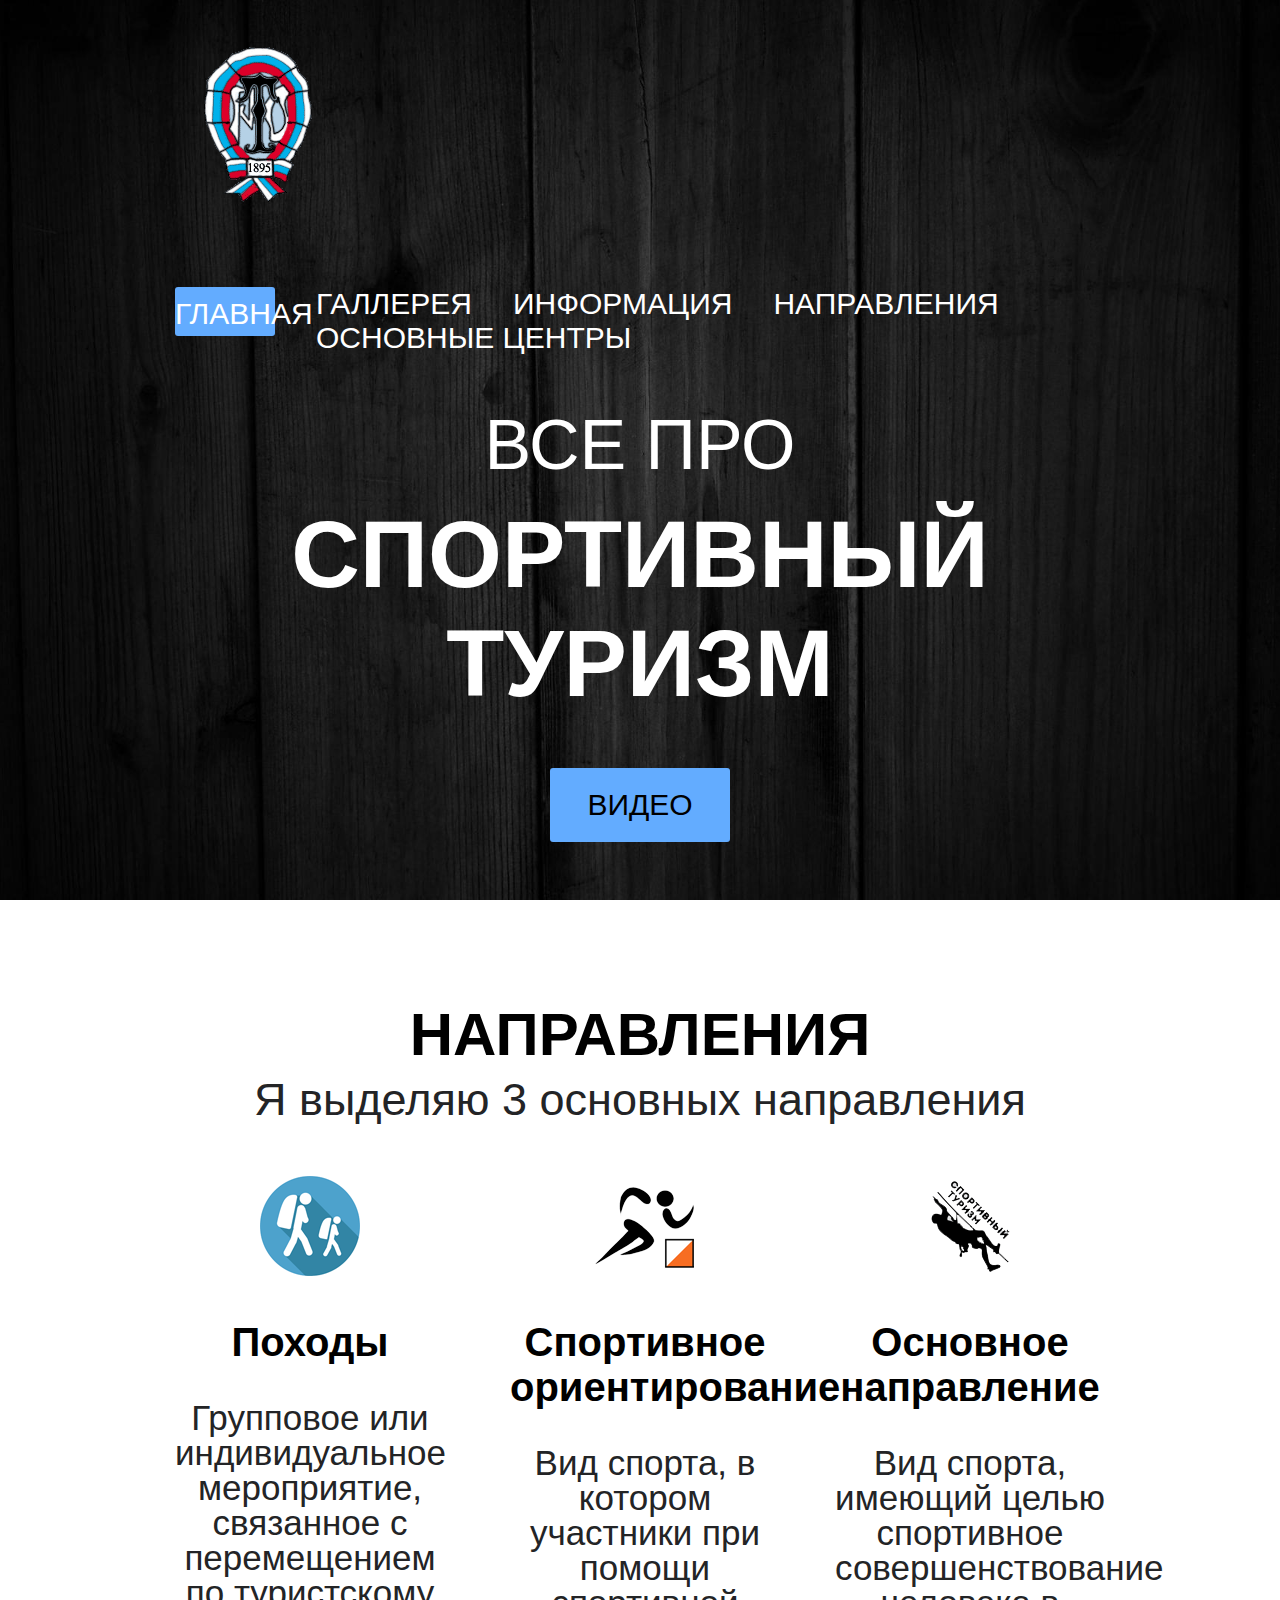
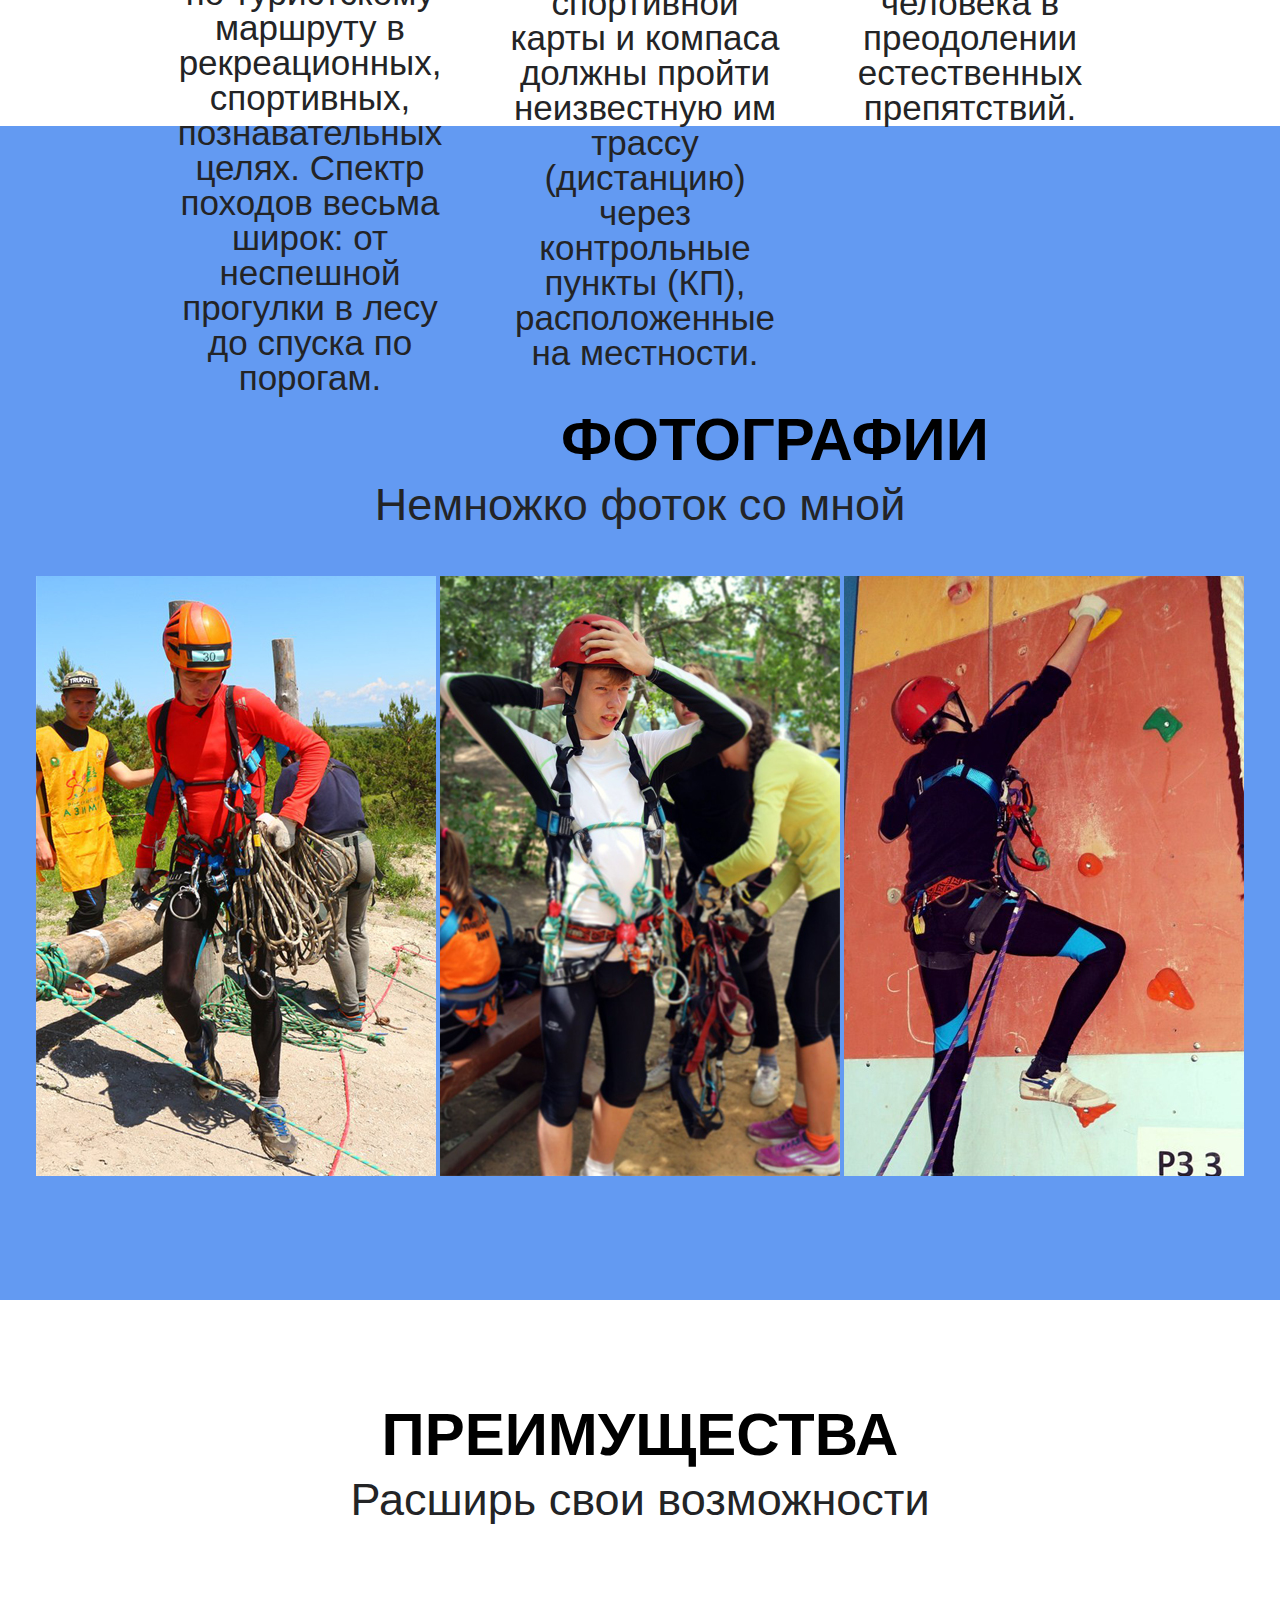
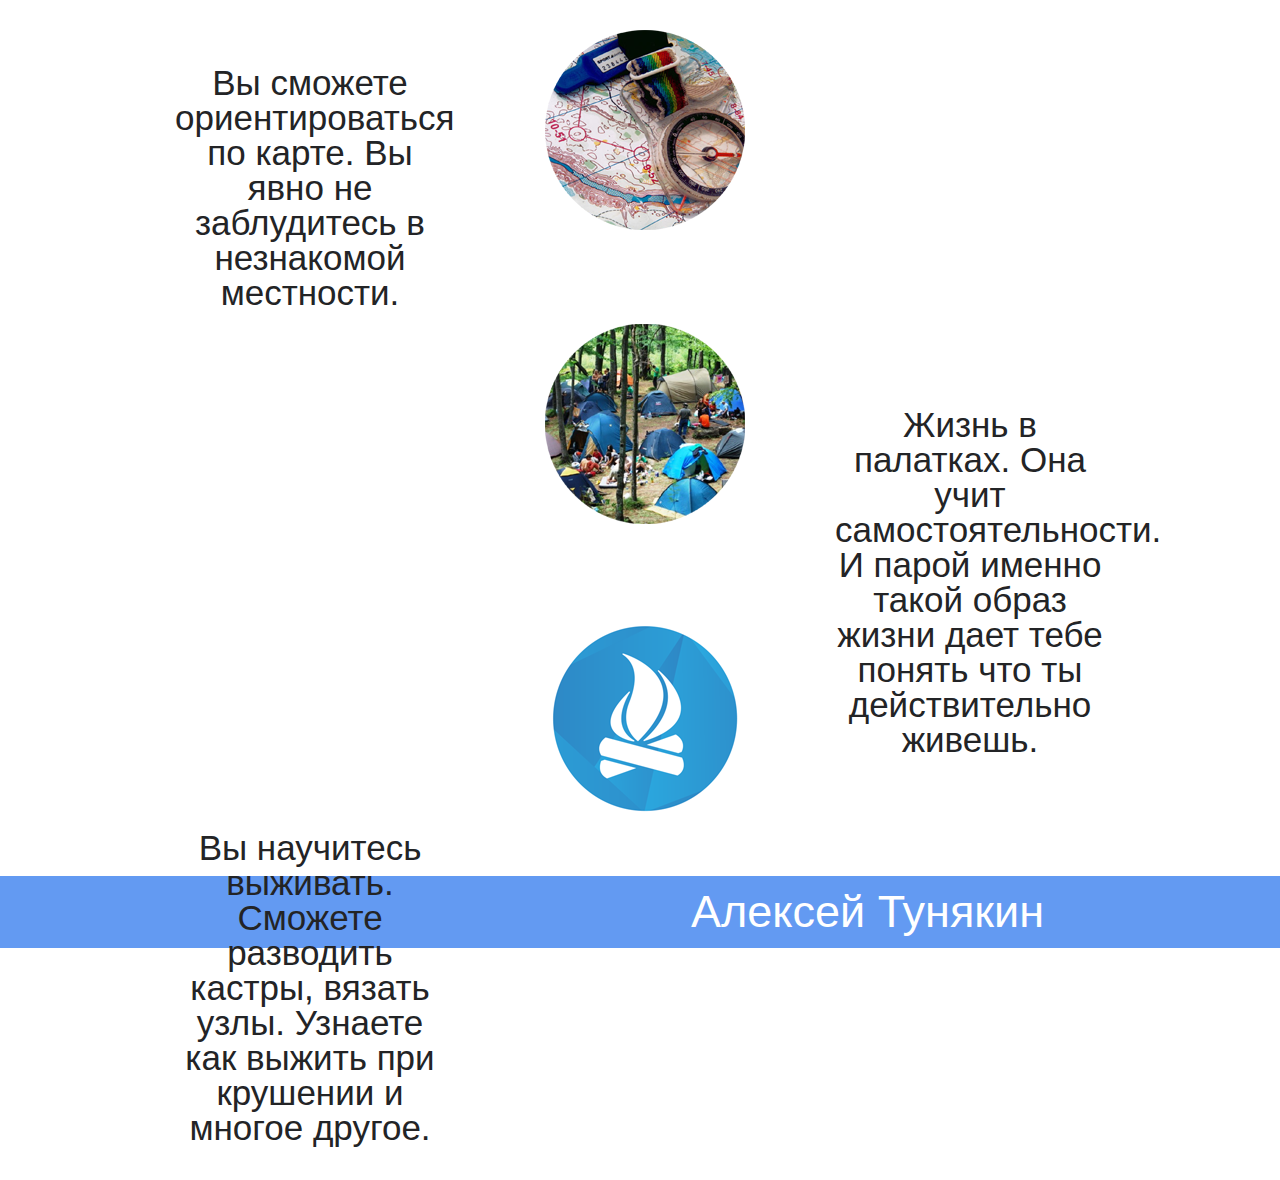
<file: index.html>
<!doctype html>
<html>
<head>
<meta content="text/html; charset=utf-8" http-equiv="Content-Type" />
	<title>Turism</title>
	<link rel="stylesheet" href="css/main.css">
</head>
<body>

	<header>
		<div class="container">
			<div class="heading clearfix">
			<img src="img/logo2.png" alt="Turism" class="logo">
			<nav>
				<ul class="menu">
					<li>
					<a class="buttonchik" href="#">Главная</a>
					</li>
					<li>
					<a href="second.html">Галлерея </a>
					</li>
					<li>
					<a href="page1.html">Информация </a>
					</li>
					<li>
					<a href="page2.html">Направления</a>
					</li>
					<li>
					<a href="page3.html">Основные центры</a>
				</li>
				</ul>
			</nav>
			</div>
			<div class="titles">
			<div class="titles_first">
			Все про 
			</div>
			<h1>Спортивный туризм</h1>
			</div>
			<a class="button"href="https://www.youtube.com/watch?v=gl1ry8-fm3Y">Видео</a>
		</div>
	</header>
	
	<section id="vid">
		<div class="container">
				<div class="title">
				<h2>Направления</h2>
				<p>Я выделяю 3 основных направления</p>
				</div>
			<div class="vid clerfix">
			<div class="vid_item">
			<img src="img/25.png" alt="поход" >
			<h3>Походы</h3>
			<p>Групповое или индивидуальное мероприятие, связанное с перемещением по туристскому маршруту в рекреационных, спортивных, познавательных целях. Спектр походов весьма широк: от неспешной прогулки в лесу до спуска по порогам. </p>
			</div>
			<div class="vid_item">
			<img src="img/26.png" alt="ориентирование">
			<h3>Спортивное ориентирование</h3>
			<p> Вид спорта, в котором участники при помощи спортивной карты и компаса должны пройти неизвестную им трассу (дистанцию) через контрольные пункты (КП), расположенные на местности.</p>
			</div>
			<div class="vid_item">
			<img src="img/27.png" alt="веревки">
			<h3>Основное направление</h3>
			<p>Вид спорта, имеющий целью спортивное совершенствование человека в преодолении естественных препятствий.</p>
			</div>
			
			</div>
		</div>
	</section>
	<section id="centry">
		<div class="container">
				<div class="title">
				<h2>Фотографии</h2>
				<p>Немножко фоток со мной</p>
				</div>
		</div>
		<div class="works clearfix">
		<img src="img/1.1.jpg" alt="1">
		<img src="img/1.2.jpg" alt="2">
		<img src="img/1.3.jpg" alt="3">
		</div>
	</section>
	<section id="preim">
		<div class="container">
				<div class="title">
				<h2>Преимущества</h2>
				<p>Расширь свои возможности</p>
				</div>
		<div class="prem clerfix">
			<div class="prem_item">
			<br>
			<br>
			<br>
			<p> Вы сможете ориентироваться по карте. Вы явно не заблудитесь в незнакомой местности.</p>
			<br>
			<br>
			<br>
			<br>
			<br>
			<br>
			<br>
			<br>
			<br>
			<br>
			<br>
			<br>
			<br>
			<br>
			<br>
			<br>
			<br>
			<br>
			<br>
			<br>
			<br>
			<br>
			<br>
			<br>
			<br>
			
			<p> Вы научитесь выживать. Сможете разводить кастры, вязать узлы. Узнаете как выжить при крушении и многое другое.</p>
			</div>
			<div class="prem_item">
			<br>
			<br>
			<br>
			<img src="img/111.png" alt="ориентирование">
			<br>
			<br>
			<br>
			<br>
			<br>
			<br>
			<img src="img/222.png" alt="ориентирование">
			<br>
			<br>
			<br>
			<br>
			<br>
			<br>
			<img src="img/333.png" alt="ориентирование">
			</div>
			<div class="prem_item">
			<br>
			<br>
			<br>
			<br>
			<br>
			<br>
			<br>
			<br>
			<br>
			<br>
			<br>
			<br>
			<br>
			<br>
			<br>
			<br>
			<br>
			<br>
			<br>
			<br>
			<br>
			<br>
			<p>Жизнь в палатках. Она учит самостоятельности. И парой именно такой образ жизни дает тебе понять что ты действительно живешь.</p>
			</div>
			</div>
		</div>
	</section >
	<footer>
		 <div id="footer">
		 Алексей Тунякин
		</div>
	
	</footer>
</body>
</html>
</file>
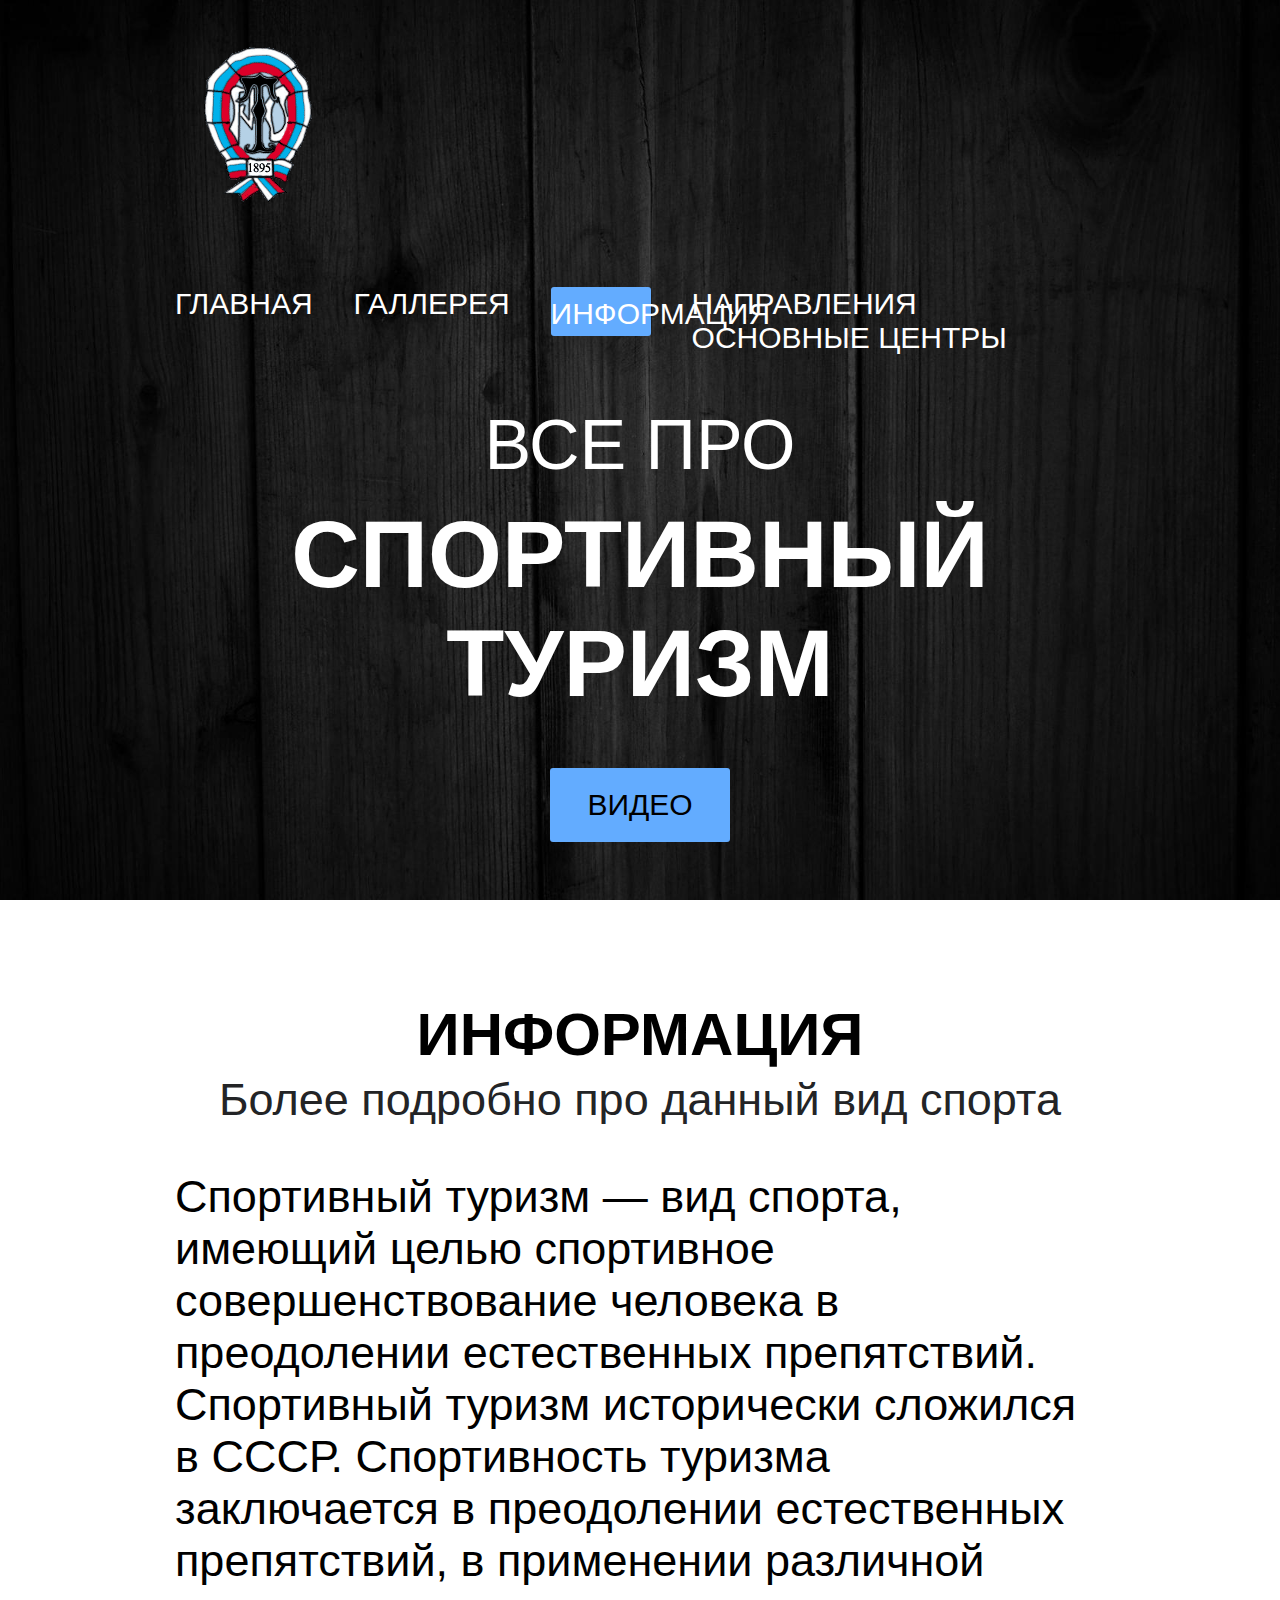
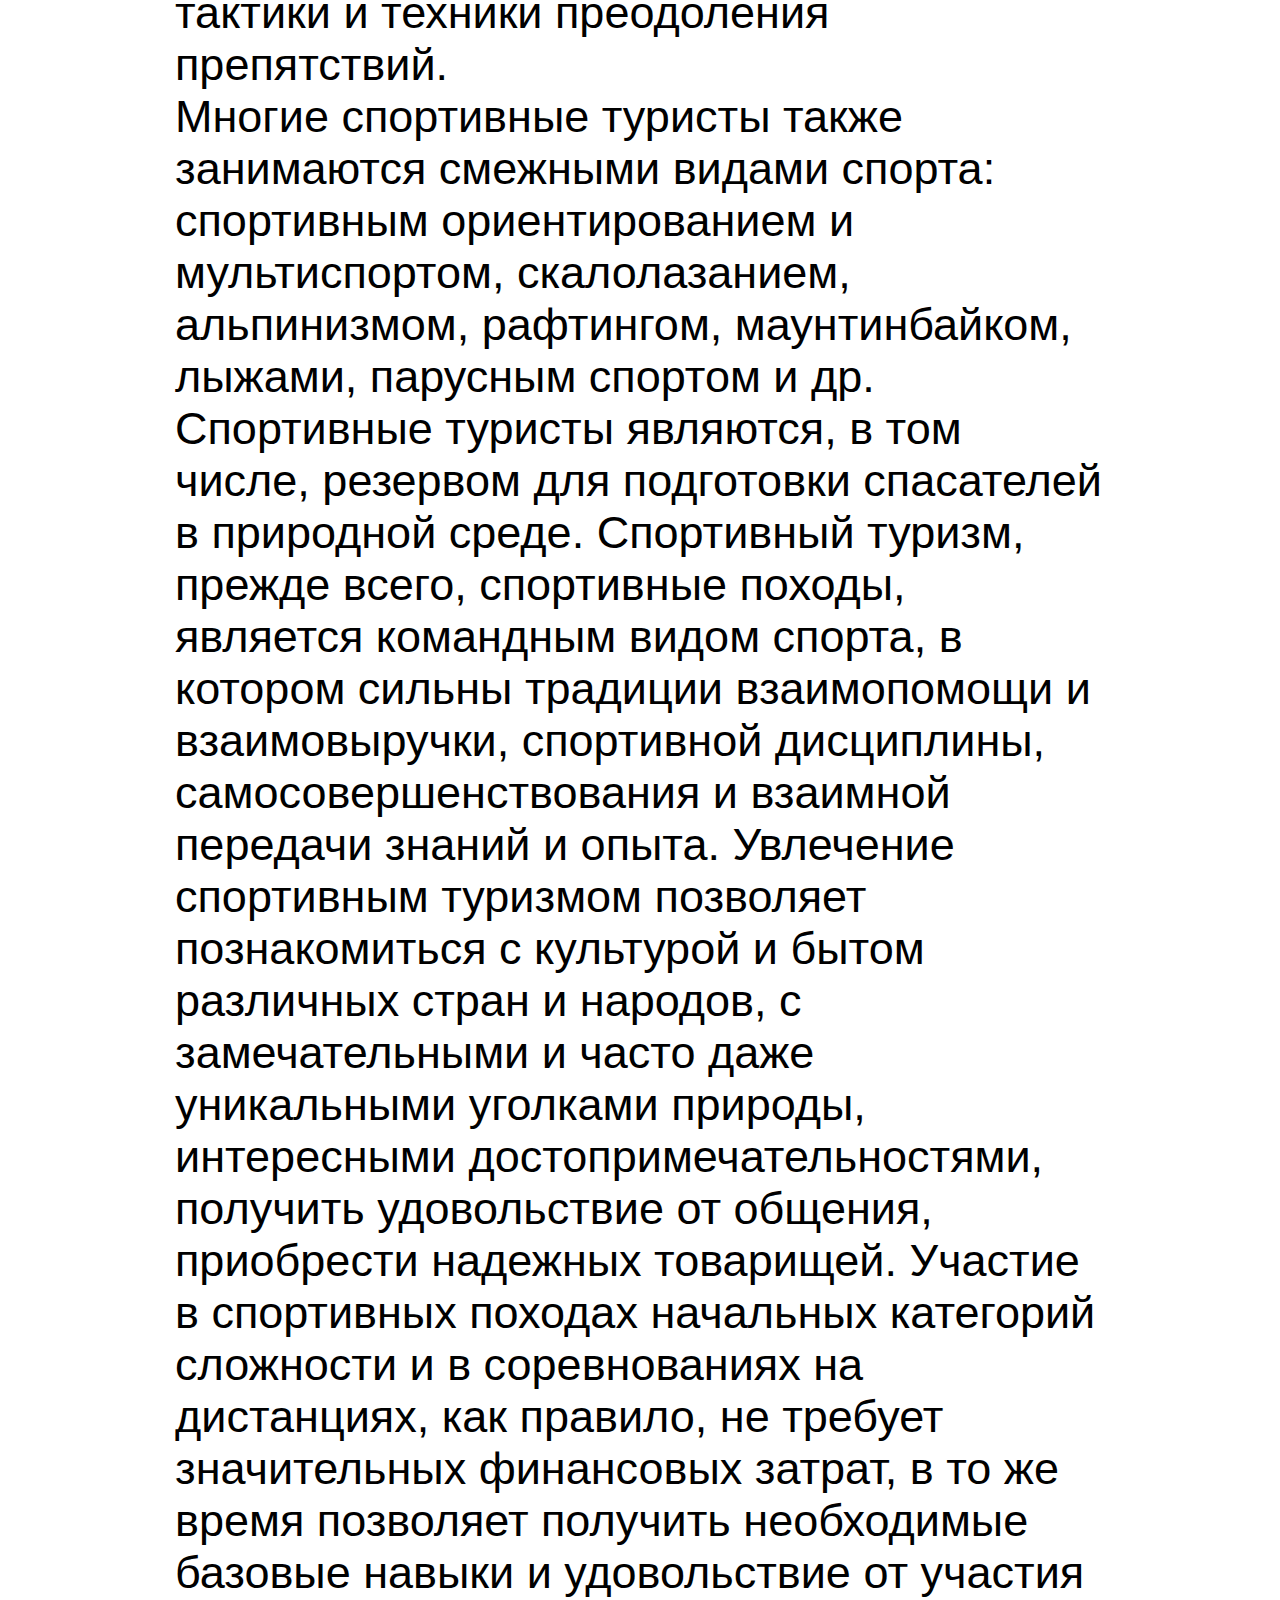
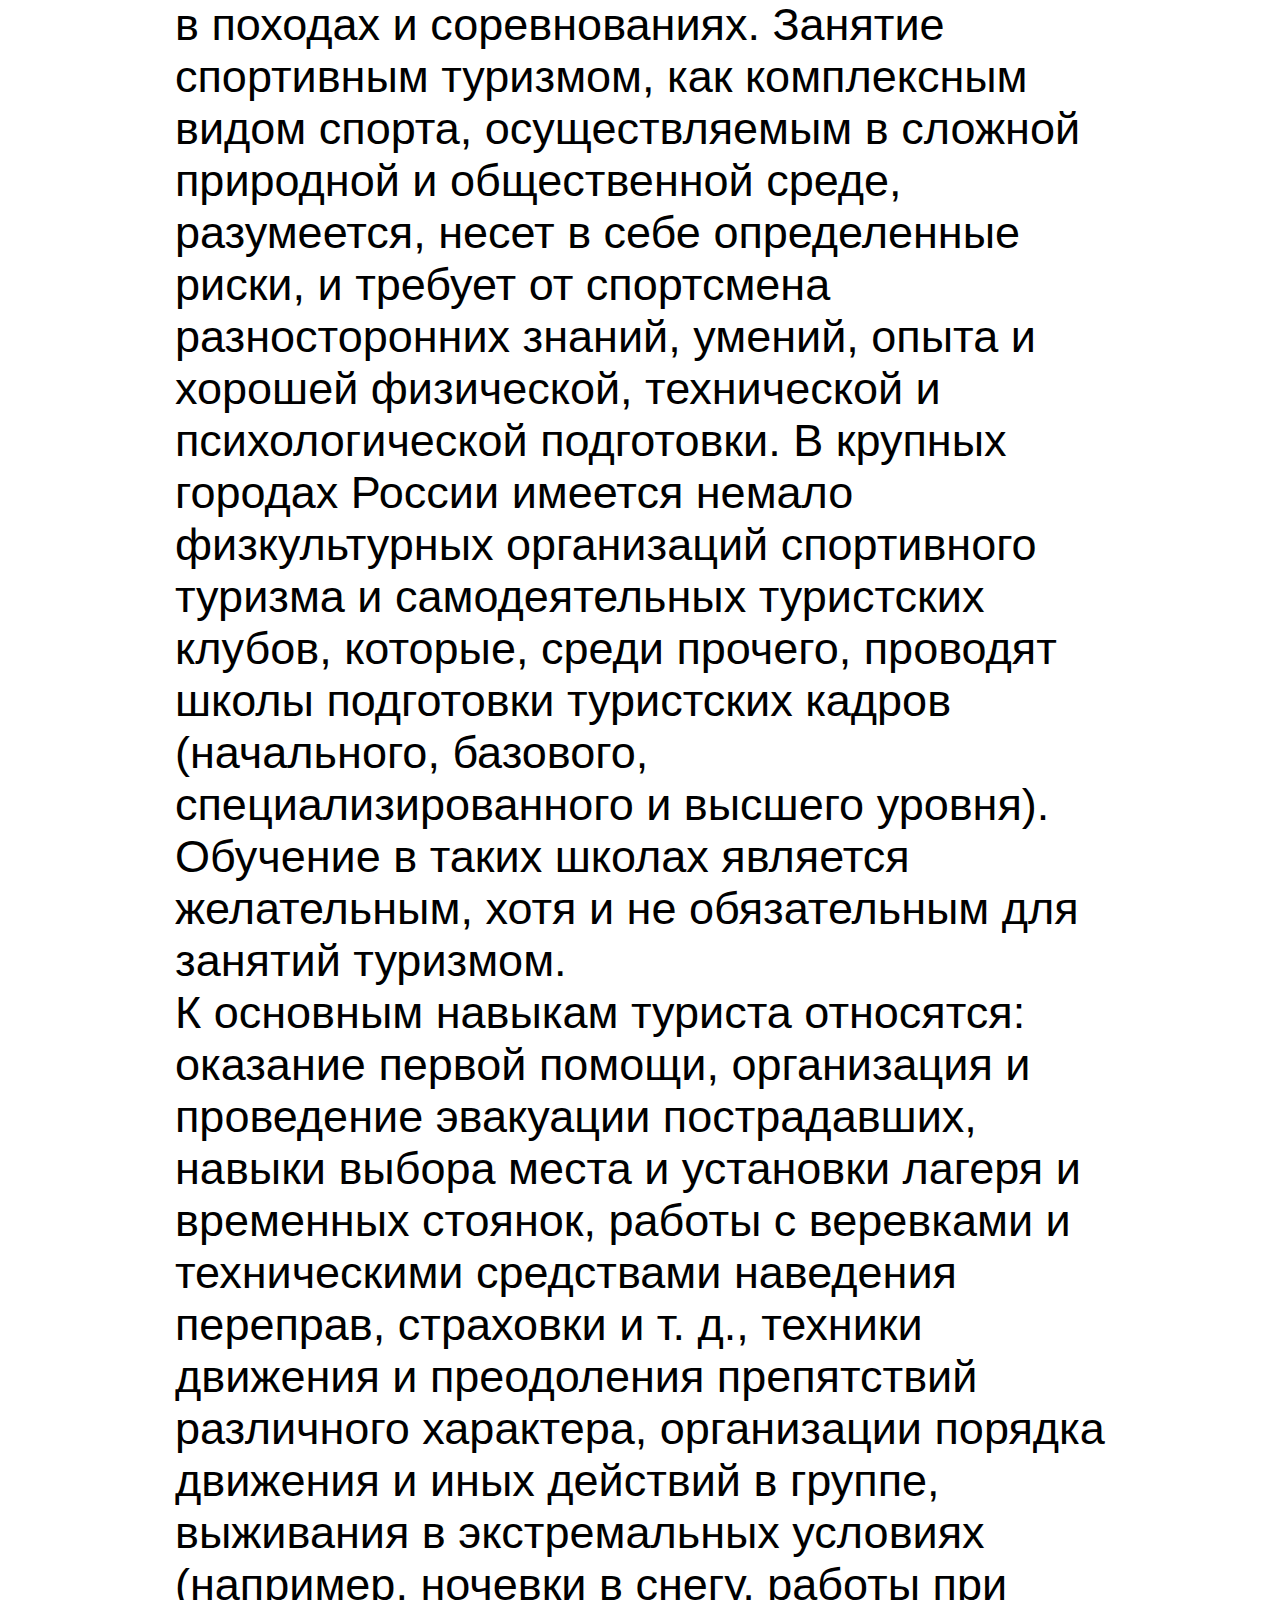
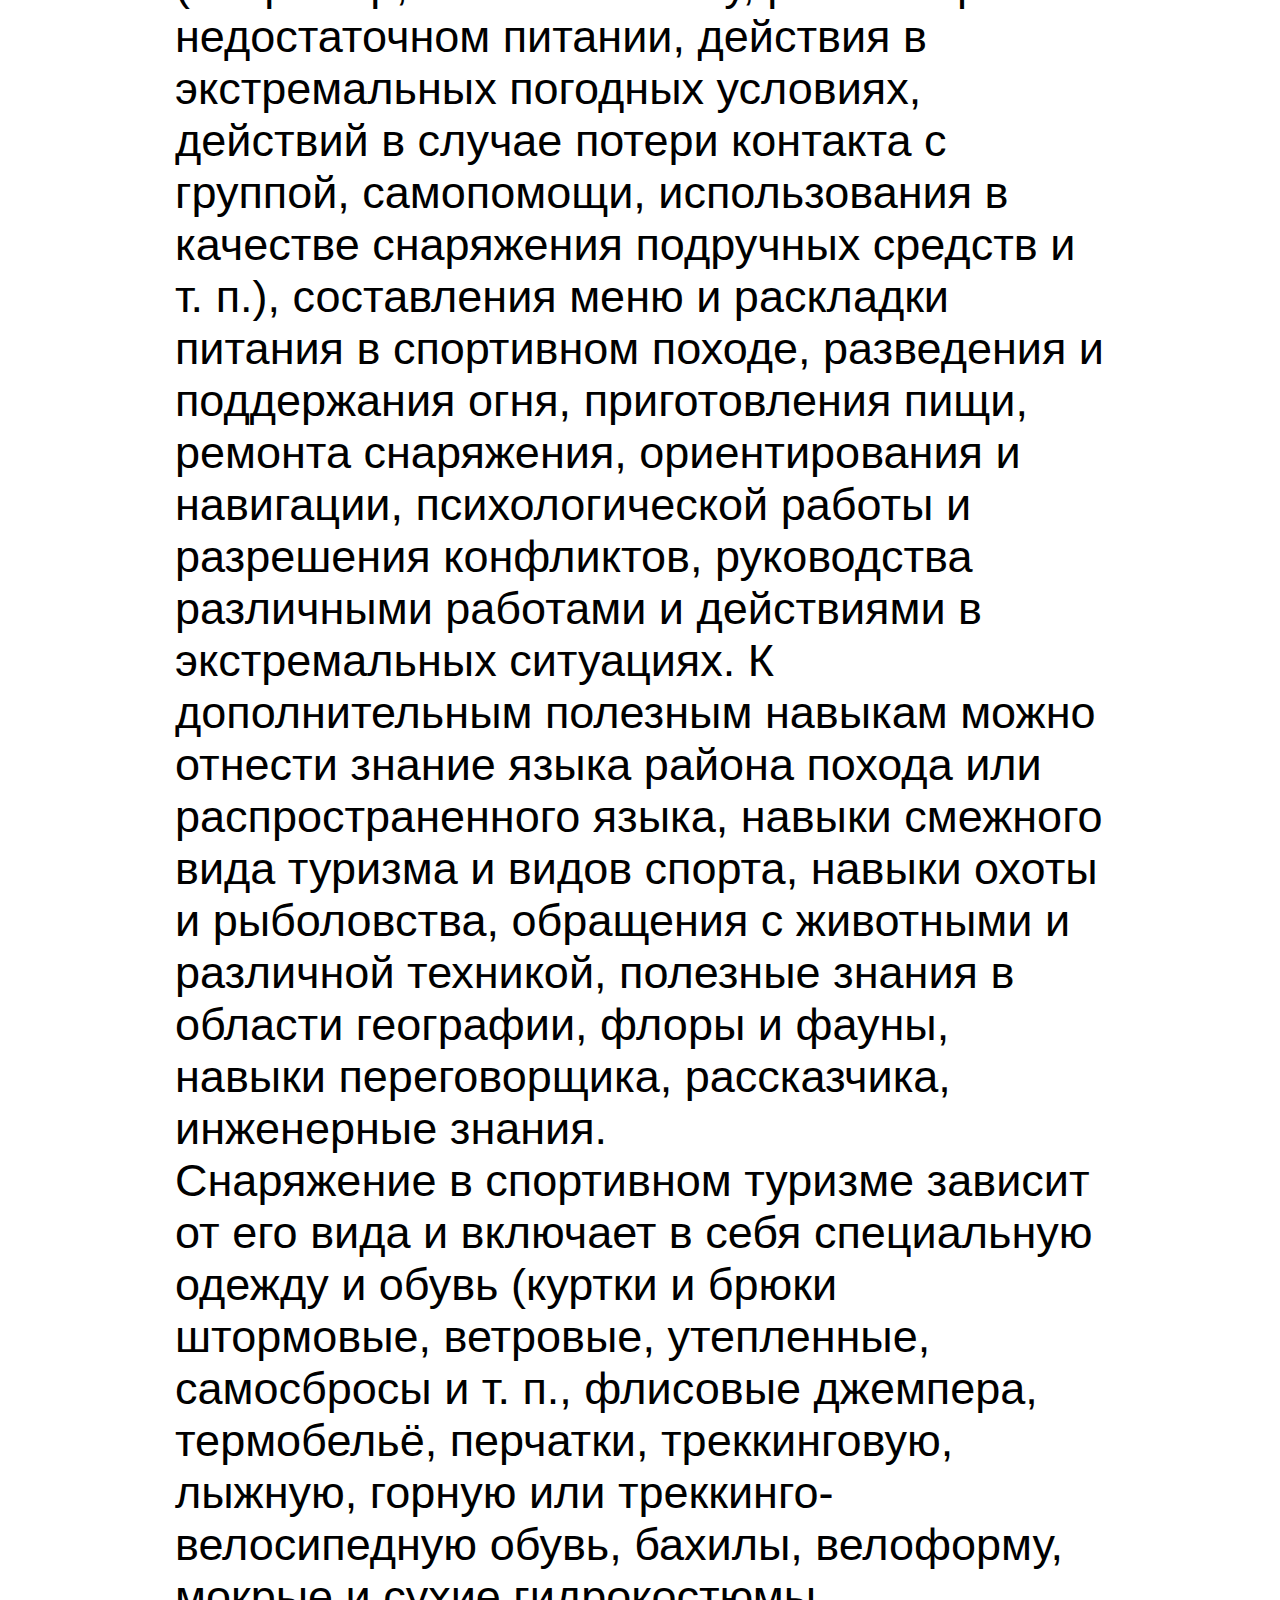
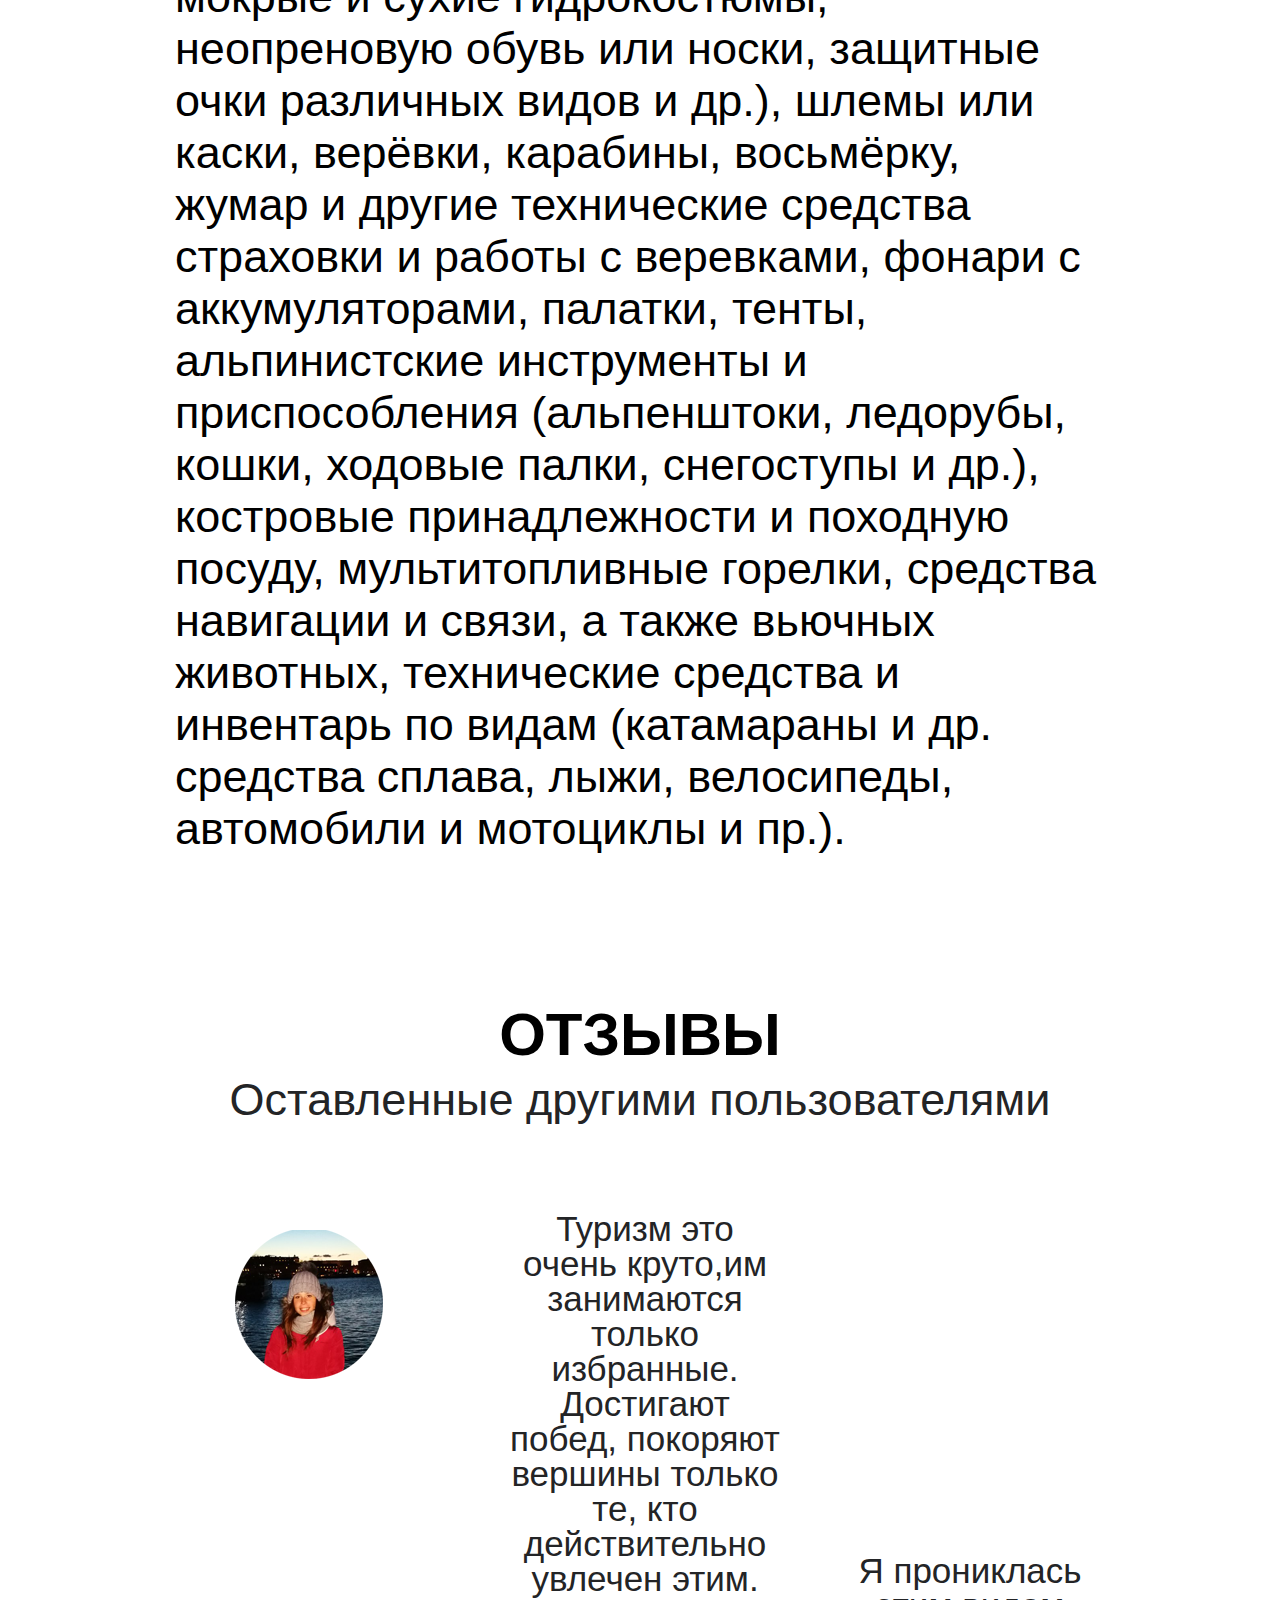
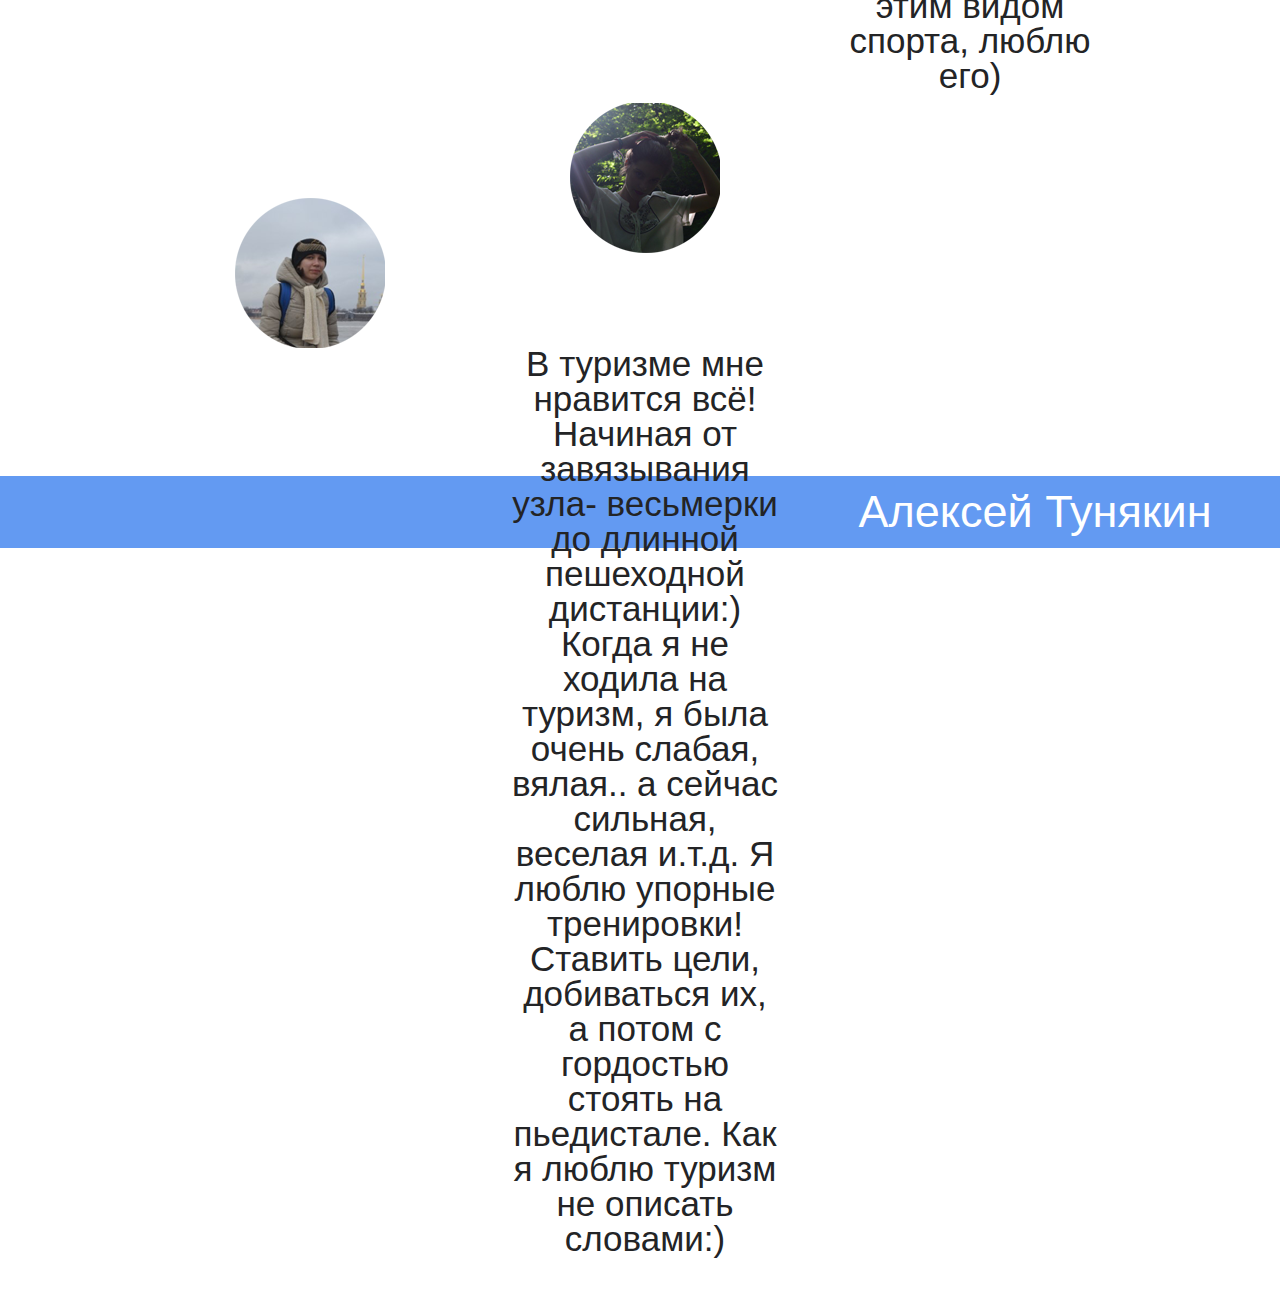
<file: page1.html>
<!doctype html>
<html>
<head>
<meta content="text/html; charset=utf-8" http-equiv="Content-Type" />
	<title>Information</title>
	<link rel="stylesheet" href="css/main.css">
</head>
<body>

	<header>
		<div class="container">
			<div class="heading clearfix">
			<img src="img/logo2.png" alt="Turism" class="logo">
			<nav>
				<ul class="menu">
					<li>
					<a  href="index.html">Главная</a>
					</li>
					<li>
					<a href="second.html">Галлерея </a>
					</li>
					<li>
					<a class="buttonchik" href="#">Информация </a>
					</li>
					<li>
					<a href="page2.html">Направления</a>
					</li>
					<li>
					<a href="page3.html">Основные центры</a>
				</li>
				</ul>
			</nav>
			</div>
			<div class="titles">
			<div class="titles_first">
			Все про 
			</div>
			<h1>Спортивный туризм</h1>
			</div>
			<a class="button"href="https://www.youtube.com/watch?v=gl1ry8-fm3Y">Видео</a>
		</div>
	</header>
	<section id="information">
		<div class="container">
		<div class="title">
				<h2>Информация</h2>
				<p>Более подробно про данный вид спорта</p>
				</div>
				<div class="textinfo">
					<p>Спортивный туризм — вид спорта, имеющий целью спортивное совершенствование человека в преодолении естественных препятствий. Спортивный туризм исторически сложился в СССР. Спортивность туризма заключается в преодолении естественных препятствий, в применении различной тактики и техники преодоления препятствий.<br>
					Многие спортивные туристы также занимаются смежными видами спорта: спортивным ориентированием и мультиспортом, скалолазанием, альпинизмом, рафтингом, маунтинбайком, лыжами, парусным спортом и др. Спортивные туристы являются, в том числе, резервом для подготовки спасателей в природной среде.

Спортивный туризм, прежде всего, спортивные походы, является командным видом спорта, в котором сильны традиции взаимопомощи и взаимовыручки, спортивной дисциплины, самосовершенствования и взаимной передачи знаний и опыта.

Увлечение спортивным туризмом позволяет познакомиться с культурой и бытом различных стран и народов, с замечательными и часто даже уникальными уголками природы, интересными достопримечательностями, получить удовольствие от общения, приобрести надежных товарищей.

Участие в спортивных походах начальных категорий сложности и в соревнованиях на дистанциях, как правило, не требует значительных финансовых затрат, в то же время позволяет получить необходимые базовые навыки и удовольствие от участия в походах и соревнованиях.

Занятие спортивным туризмом, как комплексным видом спорта, осуществляемым в сложной природной и общественной среде, разумеется, несет в себе определенные риски, и требует от спортсмена разносторонних знаний, умений, опыта и хорошей физической, технической и психологической подготовки.

В крупных городах России имеется немало физкультурных организаций спортивного туризма и самодеятельных туристских клубов, которые, среди прочего, проводят школы подготовки туристских кадров (начального, базового, специализированного и высшего уровня). Обучение в таких школах является желательным, хотя и не обязательным для занятий туризмом.<br>
К основным навыкам туриста относятся: оказание первой помощи, организация и проведение эвакуации пострадавших, навыки выбора места и установки лагеря и временных стоянок, работы с веревками и техническими средствами наведения переправ, страховки и т. д., техники движения и преодоления препятствий различного характера, организации порядка движения и иных действий в группе, выживания в экстремальных условиях (например, ночевки в снегу, работы при недостаточном питании, действия в экстремальных погодных условиях, действий в случае потери контакта с группой, самопомощи, использования в качестве снаряжения подручных средств и т. п.), составления меню и раскладки питания в спортивном походе, разведения и поддержания огня, приготовления пищи, ремонта снаряжения, ориентирования и навигации, психологической работы и разрешения конфликтов, руководства различными работами и действиями в экстремальных ситуациях. К дополнительным полезным навыкам можно отнести знание языка района похода или распространенного языка, навыки смежного вида туризма и видов спорта, навыки охоты и рыболовства, обращения с животными и различной техникой, полезные знания в области географии, флоры и фауны, навыки переговорщика, рассказчика, инженерные знания.<br>
Снаряжение в спортивном туризме зависит от его вида и включает в себя специальную одежду и обувь (куртки и брюки штормовые, ветровые, утепленные, самосбросы и т. п., флисовые джемпера, термобельё, перчатки, треккинговую, лыжную, горную или треккинго-велосипедную обувь, бахилы, велоформу, мокрые и сухие гидрокостюмы, неопреновую обувь или носки, защитные очки различных видов и др.), шлемы или каски, верёвки, карабины, восьмёрку, жумар и другие технические средства страховки и работы с веревками, фонари с аккумуляторами, палатки, тенты, альпинистские инструменты и приспособления (альпенштоки, ледорубы, кошки, ходовые палки, снегоступы и др.), костровые принадлежности и походную посуду, мультитопливные горелки, средства навигации и связи, а также вьючных животных, технические средства и инвентарь по видам (катамараны и др. средства сплава, лыжи, велосипеды, автомобили и мотоциклы и пр.).
					</p>
				</div>
				</div>
				</section>
				<section id="preim">
		<div class="container">
				<div class="title">
				<h2>Отзывы</h2>
				<p>Оставленные другими пользователями</p>
				</div>
		<div class="prem clerfix">
		<div class="prem_item">
			<br>
			<br>
			<br>
			<img src="img/99.png" alt="Александра">
			<br>
			<br>
			<br>
			<br>
			<br>
			<br>
			<br>
			<br>
			<br>
			<br>
			<br>
			<br>
			<br>
			<br>
			<br>
			<br>
			<br>
			<br>
			<br>
			<br>
			<br>
			<br>
			<br>
			<br>
			
			<img src="img/9999.png" alt="Лиля">
			</div>
			<div class="prem_item">
			<p> Туризм это очень круто,им занимаются только избранные. Достигают побед, покоряют вершины только те, кто действительно увлечен этим.</p>
			<br>
			<br>
			<br>
			<br>
			<img src="img/999.png" alt="Ирина">
			<br>
			<br>
			<br>
			<br>
			
			
			<p> В туризме мне нравится всё! Начиная от завязывания узла- весьмерки до длинной пешеходной дистанции:) 
Когда я не ходила на туризм, я была очень слабая, вялая.. а сейчас сильная, веселая и.т.д. Я люблю упорные тренировки! Ставить цели, добиваться их, а потом с гордостью стоять на пьедистале. 
Как я люблю туризм не описать словами:)</p>
			</div>
			
			<div class="prem_item">
			<br>
			<br>
			<br>
			<br>
			<br>
			<br>
			<br>
			<br>
			<br>
			<br>
			<br>
			<br>
			<br>
			<br>
			<br>
			<br>
			<br>
			<br>
			<br>
			<p>Я прониклась этим видом спорта, люблю его)</p>
			</div>
			</div>
		</div>
	</section >
	<footer>
		 <div id="footer">
		 Алексей Тунякин
		</div>
	
	</footer>
</body>
</html>
</file>
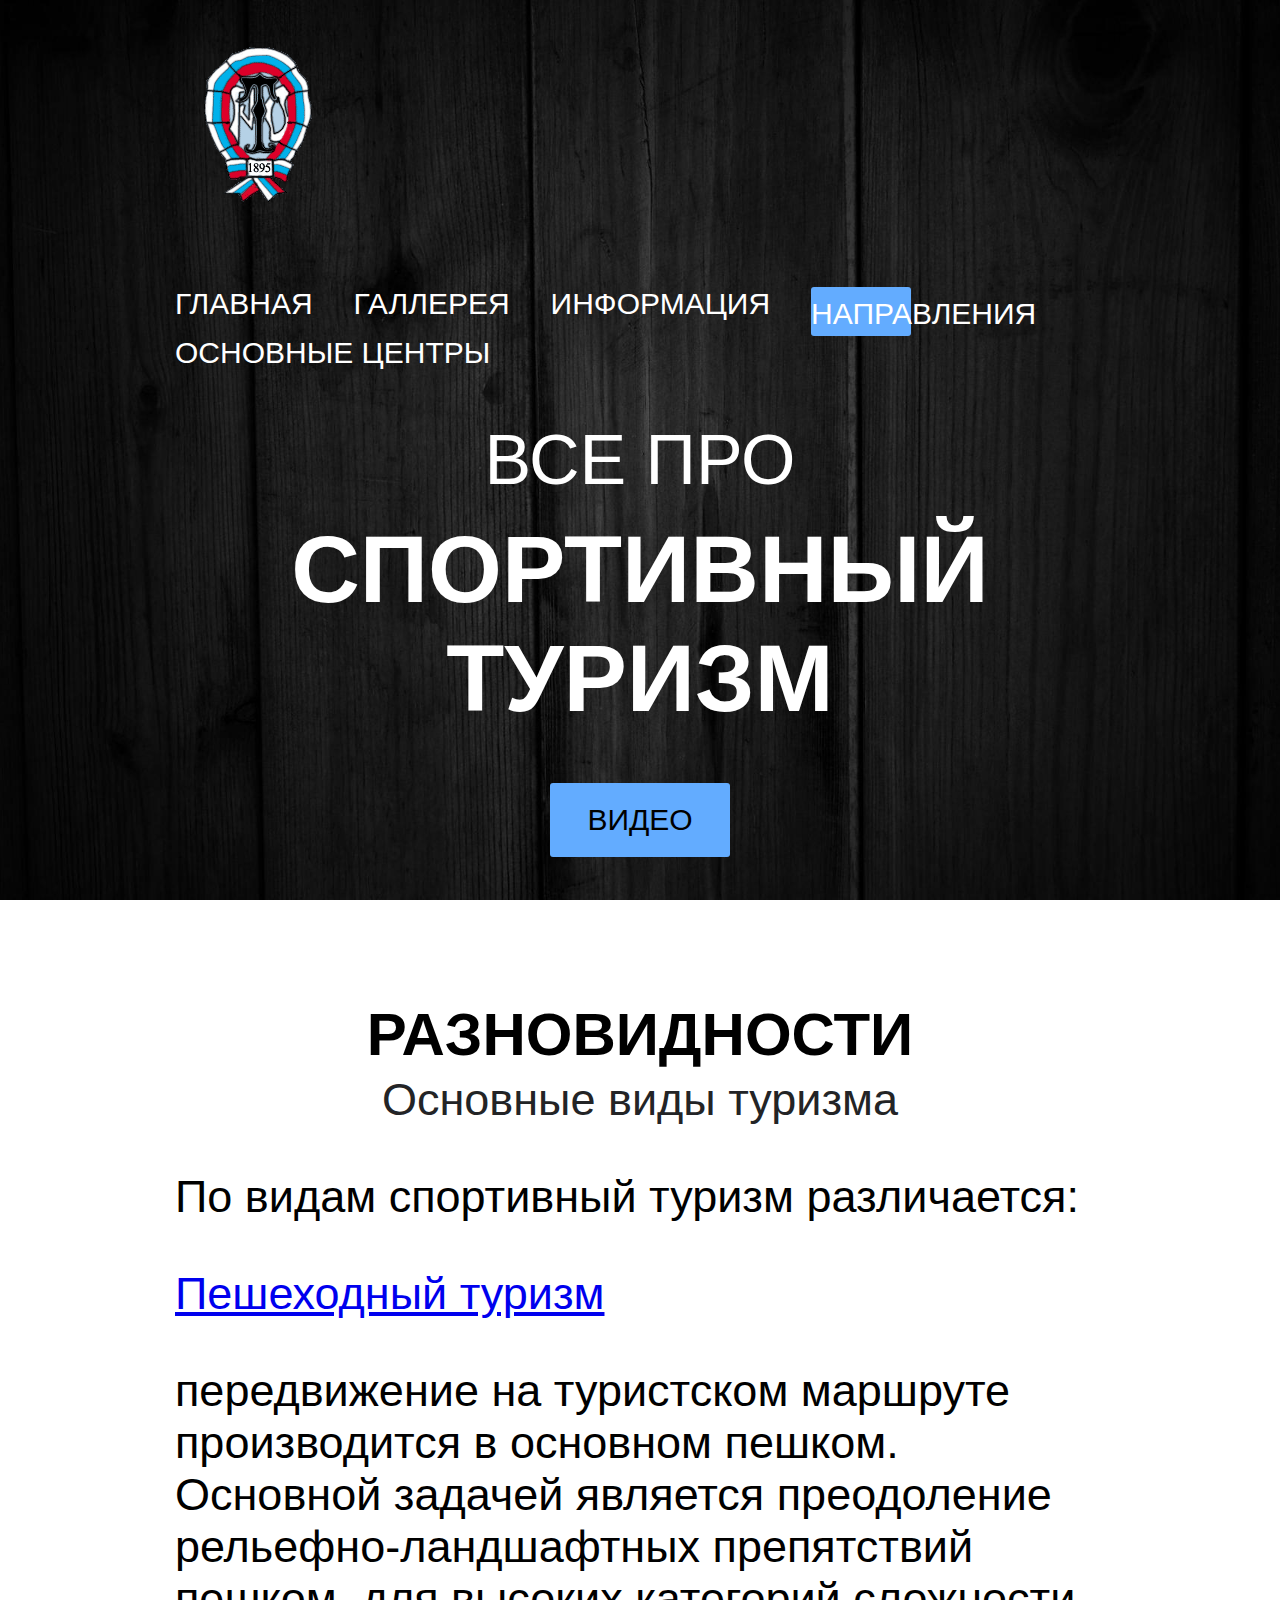
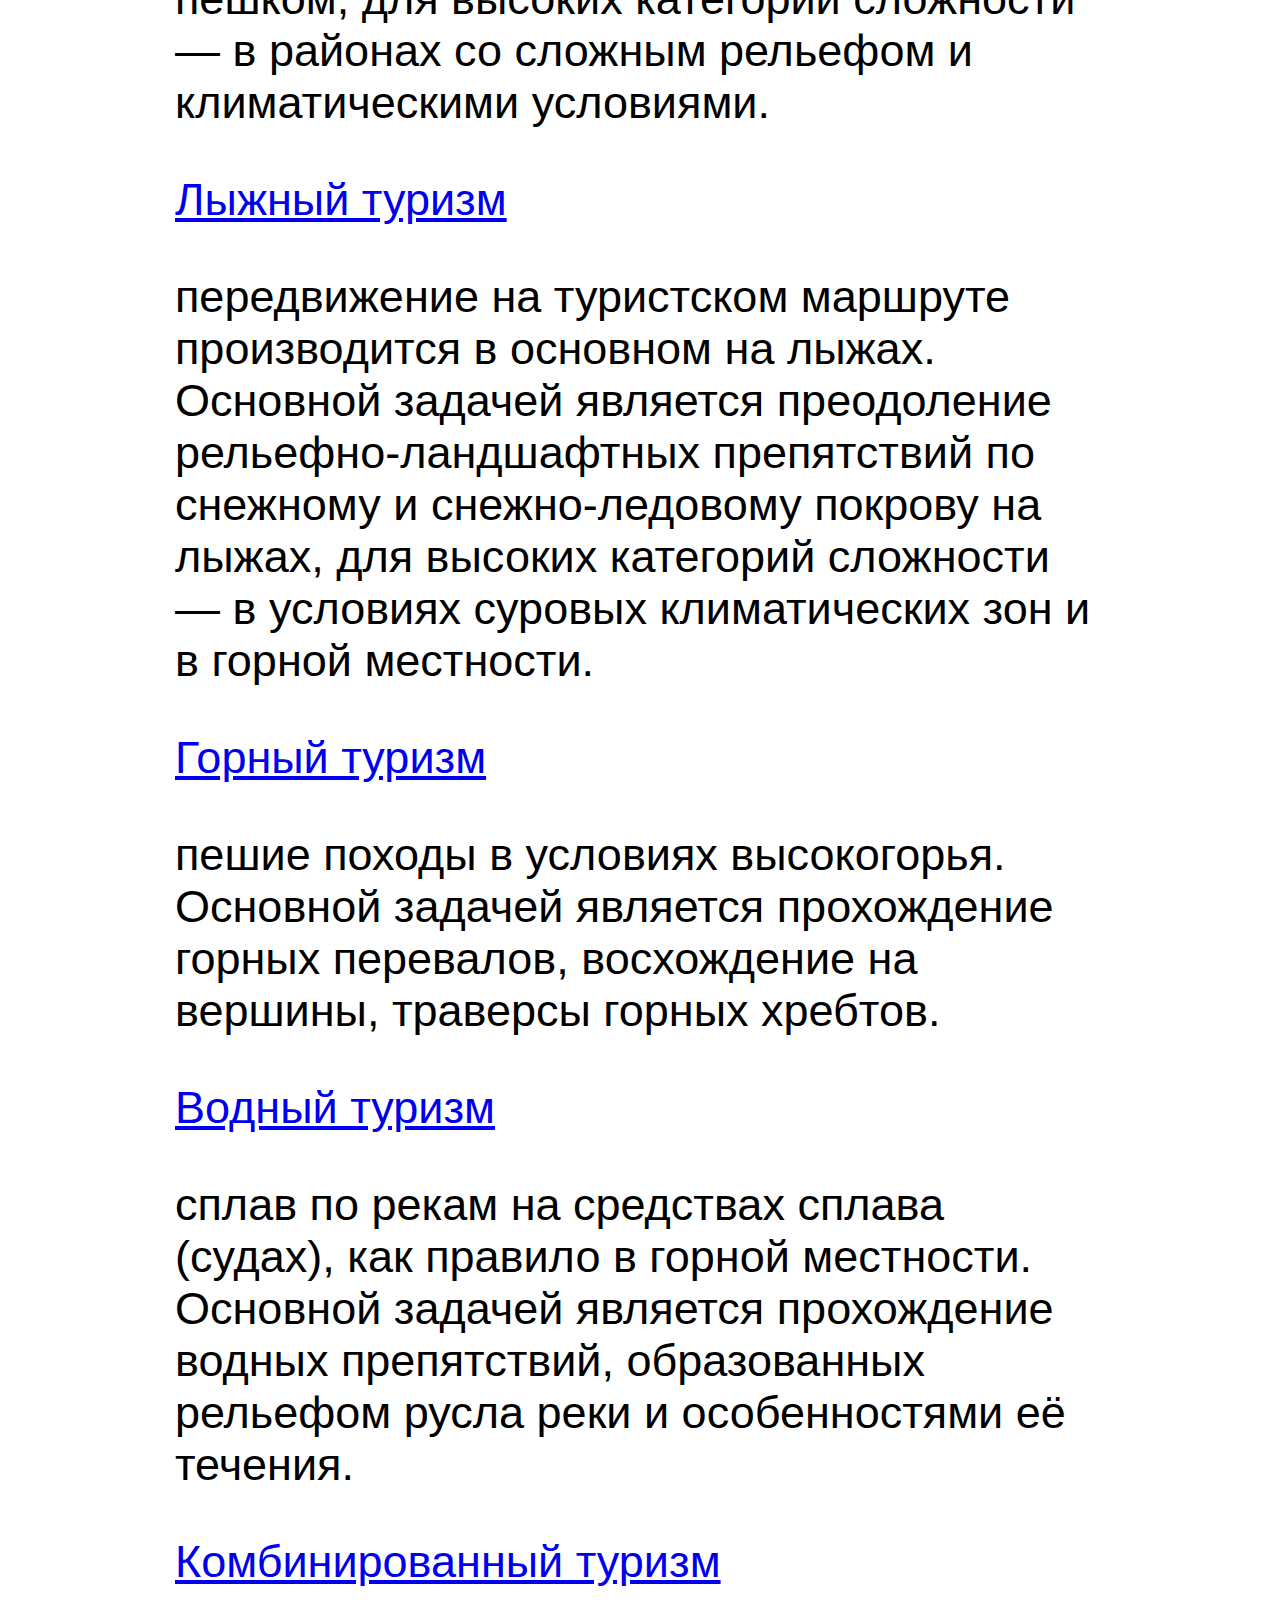
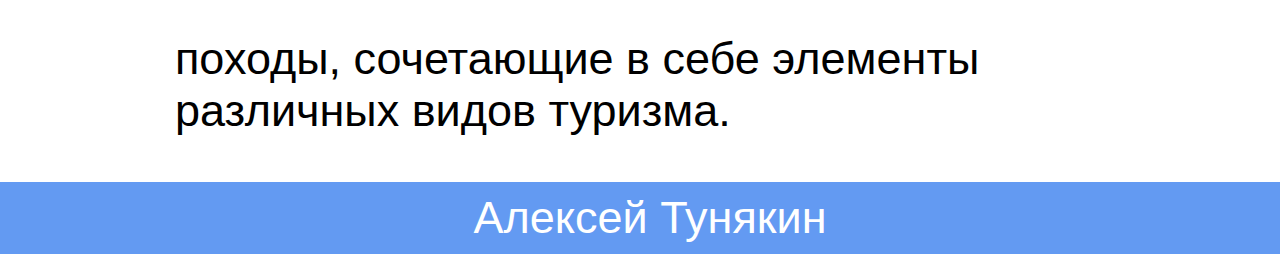
<file: page2.html>
<!doctype html>
<html>
<head>
<meta content="text/html; charset=utf-8" http-equiv="Content-Type" />
	<title>Napravleniya</title>
	<link rel="stylesheet" href="css/main.css">
</head>
<body>

	<header>
		<div class="container">
			<div class="heading clearfix">
			<img src="img/logo2.png" alt="Turism" class="logo">
			<nav>
				<ul class="menu">
					<li>
					<a  href="index.html">Главная</a>
					</li>
					<li>
					<a href="second.html">Галлерея </a>
					</li>
					<li>
					<a href="page1.html">Информация </a>
					</li>
					<li>
					<a class="buttonchik" href="#">Направления</a>
					</li>
					<li>
					<a href="page3.html">Основные центры</a>
				</li>
				</ul>
			</nav>
			</div>
			<div class="titles">
			<div class="titles_first">
			Все про 
			</div>
			<h1>Спортивный туризм</h1>
			</div>
			<a class="button"href="https://www.youtube.com/watch?v=gl1ry8-fm3Y">Видео</a>
		</div>
	</header>
	
	
	<section id="information">
		<div class="container">
		<div class="title">
				<h2>Разновидности</h2>
				<p>Основные виды туризма</p>
				</div>
				<div class="textinfo">
					<p>По видам спортивный туризм различается:
					</p>
					<a href="https://ru.wikipedia.org/wiki/%D0%9F%D0%B5%D1%88%D0%B5%D1%85%D0%BE%D0%B4%D0%BD%D1%8B%D0%B9_%D1%82%D1%83%D1%80%D0%B8%D0%B7%D0%BC" class="ssl">Пешеходный туризм</a><p> передвижение на туристском маршруте производится в основном пешком. Основной задачей является преодоление рельефно-ландшафтных препятствий пешком, для высоких категорий сложности — в районах со сложным рельефом и климатическими условиями.</p>
					<a href="https://ru.wikipedia.org/wiki/%D0%9B%D1%8B%D0%B6%D0%BD%D1%8B%D0%B9_%D1%82%D1%83%D1%80%D0%B8%D0%B7%D0%BC" class="ssl">Лыжный туризм</a><p> передвижение на туристском маршруте производится в основном на лыжах. Основной задачей является преодоление рельефно-ландшафтных препятствий по снежному и снежно-ледовому покрову на лыжах, для высоких категорий сложности — в условиях суровых климатических зон и в горной местности.</p>
					<a href="https://ru.wikipedia.org/wiki/%D0%93%D0%BE%D1%80%D0%BD%D1%8B%D0%B9_%D1%82%D1%83%D1%80%D0%B8%D0%B7%D0%BC" class="ssl">Горный туризм</a><p> пешие походы в условиях высокогорья. Основной задачей является прохождение горных перевалов, восхождение на вершины, траверсы горных хребтов.</p>
					<a href="https://ru.wikipedia.org/wiki/%D0%92%D0%BE%D0%B4%D0%BD%D1%8B%D0%B9_%D1%82%D1%83%D1%80%D0%B8%D0%B7%D0%BC" class="ssl">Водный туризм</a><p> сплав по рекам на средствах сплава (судах), как правило в горной местности. Основной задачей является прохождение водных препятствий, образованных рельефом русла реки и особенностями её течения.</p>
					<a href="https://ru.wikipedia.org/wiki/%D0%9A%D0%BE%D0%BC%D0%B1%D0%B8%D0%BD%D0%B8%D1%80%D0%BE%D0%B2%D0%B0%D0%BD%D0%BD%D1%8B%D0%B9_%D1%82%D1%83%D1%80%D0%B8%D0%B7%D0%BC" class="ssl">Комбинированный туризм</a><p> походы, сочетающие в себе элементы различных видов туризма.</p>
				</div>
				</div>
				</section>
	<footer>
		 <div id="footer">
		 Алексей Тунякин
		</div>
	</footer>
</body>
</html>
</file>
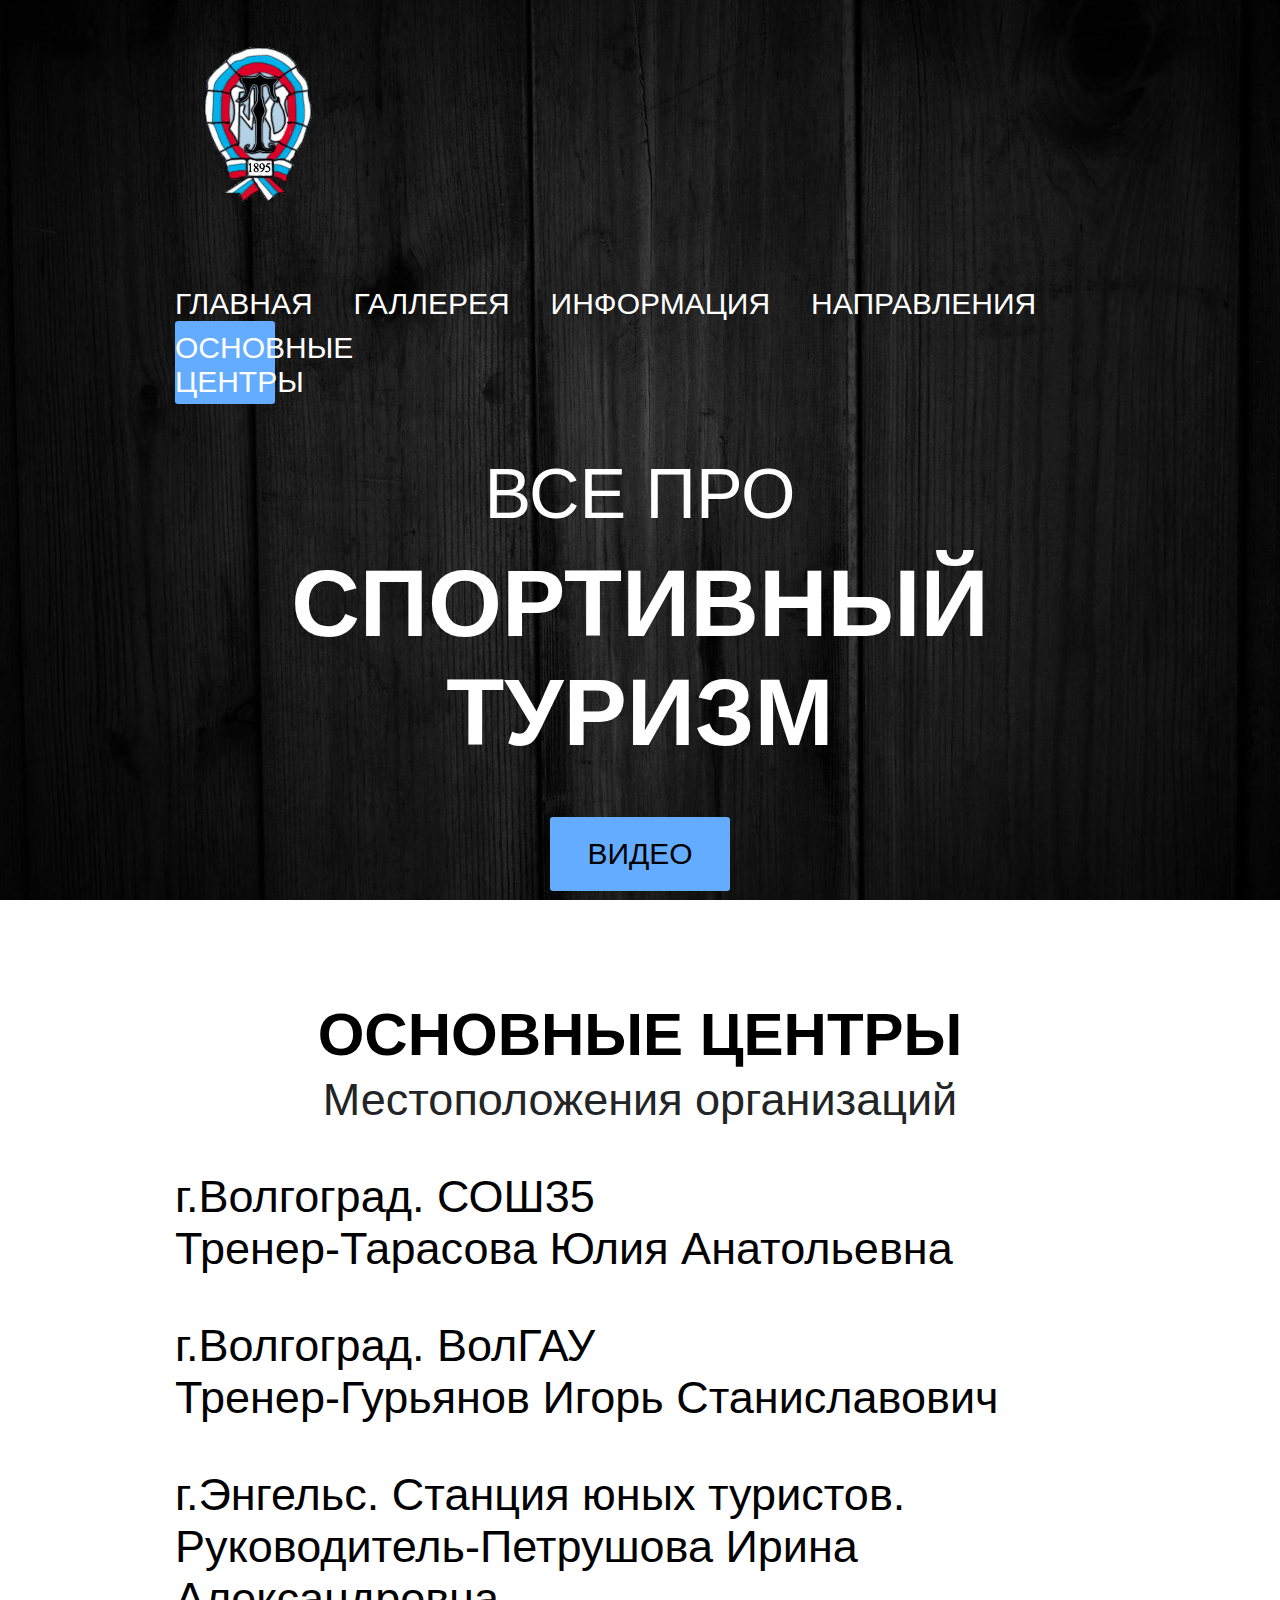
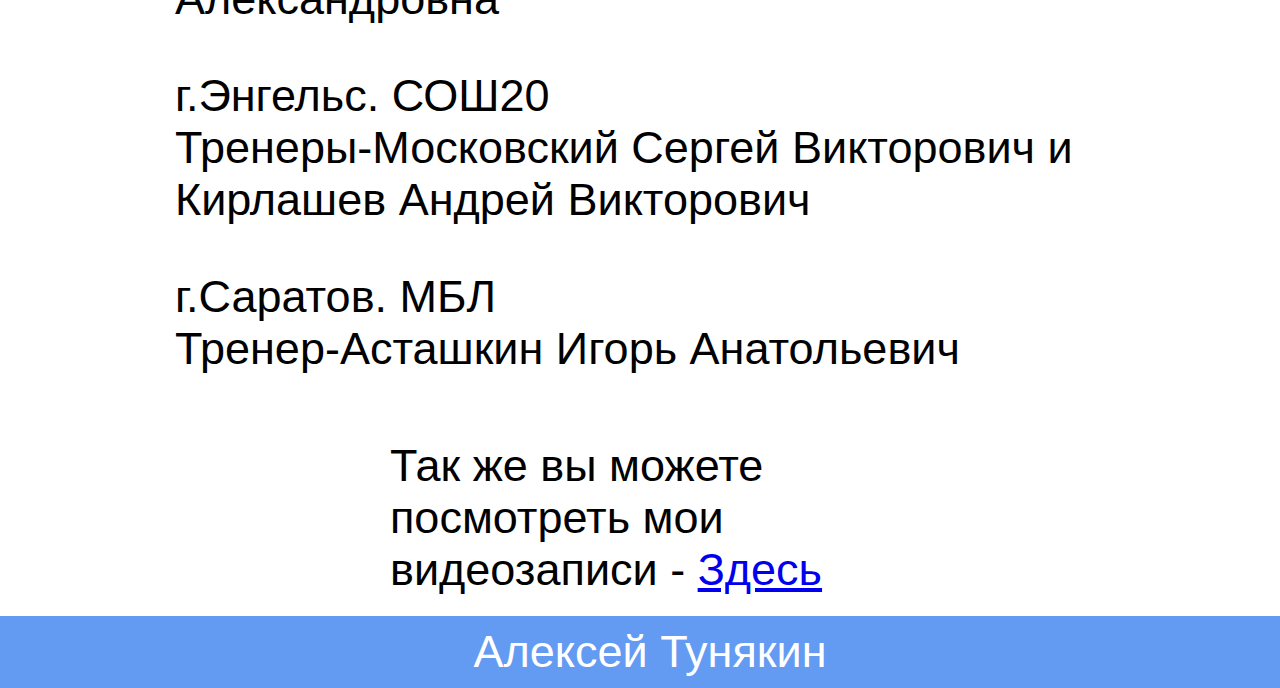
<file: page3.html>
<!doctype html>
<html>
<head>
<meta content="text/html; charset=utf-8" http-equiv="Content-Type" />
	<title>OsnovnieCentri</title>
	<link rel="stylesheet" href="css/main.css">
</head>
<body>

	<header>
		<div class="container">
			<div class="heading clearfix">
			<img src="img/logo2.png" alt="Turism" class="logo">
			<nav>
				<ul class="menu">
					<li>
					<a  href="index.html">Главная</a>
					</li>
					<li>
					<a href="second.html">Галлерея </a>
					</li>
					<li>
					<a href="page1.html">Информация </a>
					</li>
					<li>
					<a href="page2.html">Направления</a>
					</li>
					<li>
					<a class="buttonchik" href="#">Основные центры</a>
				</li>
				</ul>
			</nav>
			</div>
			<div class="titles">
			<div class="titles_first">
			Все про 
			</div>
			<h1>Спортивный туризм</h1>
			</div>
			<a class="button"href="https://www.youtube.com/watch?v=gl1ry8-fm3Y">Видео</a>
		</div>
	</header>
	<section id="information">
		<div class="container">
		<div class="title">
				<h2>Основные центры</h2>
				<p>Местоположения организаций</p>
				</div>
				<div class="textinfo">
				<p>г.Волгоград. СОШ35<br>
				Тренер-Тарасова Юлия Анатольевна</p>
				<p>г.Волгоград. ВолГАУ<br>
				Тренер-Гурьянов Игорь Станиславович</p>
				<p>г.Энгельс. Станция юных туристов.<br>
				Руководитель-Петрушова Ирина Александровна</p>
				<p>г.Энгельс. СОШ20<br>
				Тренеры-Московский Сергей Викторович и Кирлашев Андрей Викторович</p>
					<p>г.Саратов. МБЛ<br>
				Тренер-Асташкин Игорь Анатольевич</p>
				</div>
				<div class="slk">
				<span>Так же вы можете посмотреть мои видеозаписи - </span><a href="https://vk.com/videos190314361?section=album_1">Здесь</a>
				</div>
				</div>
				</section>
	<footer>
		 <div id="footer">
		 Алексей Тунякин
		</div>
	
	</footer>
</body>
</html>
</file>
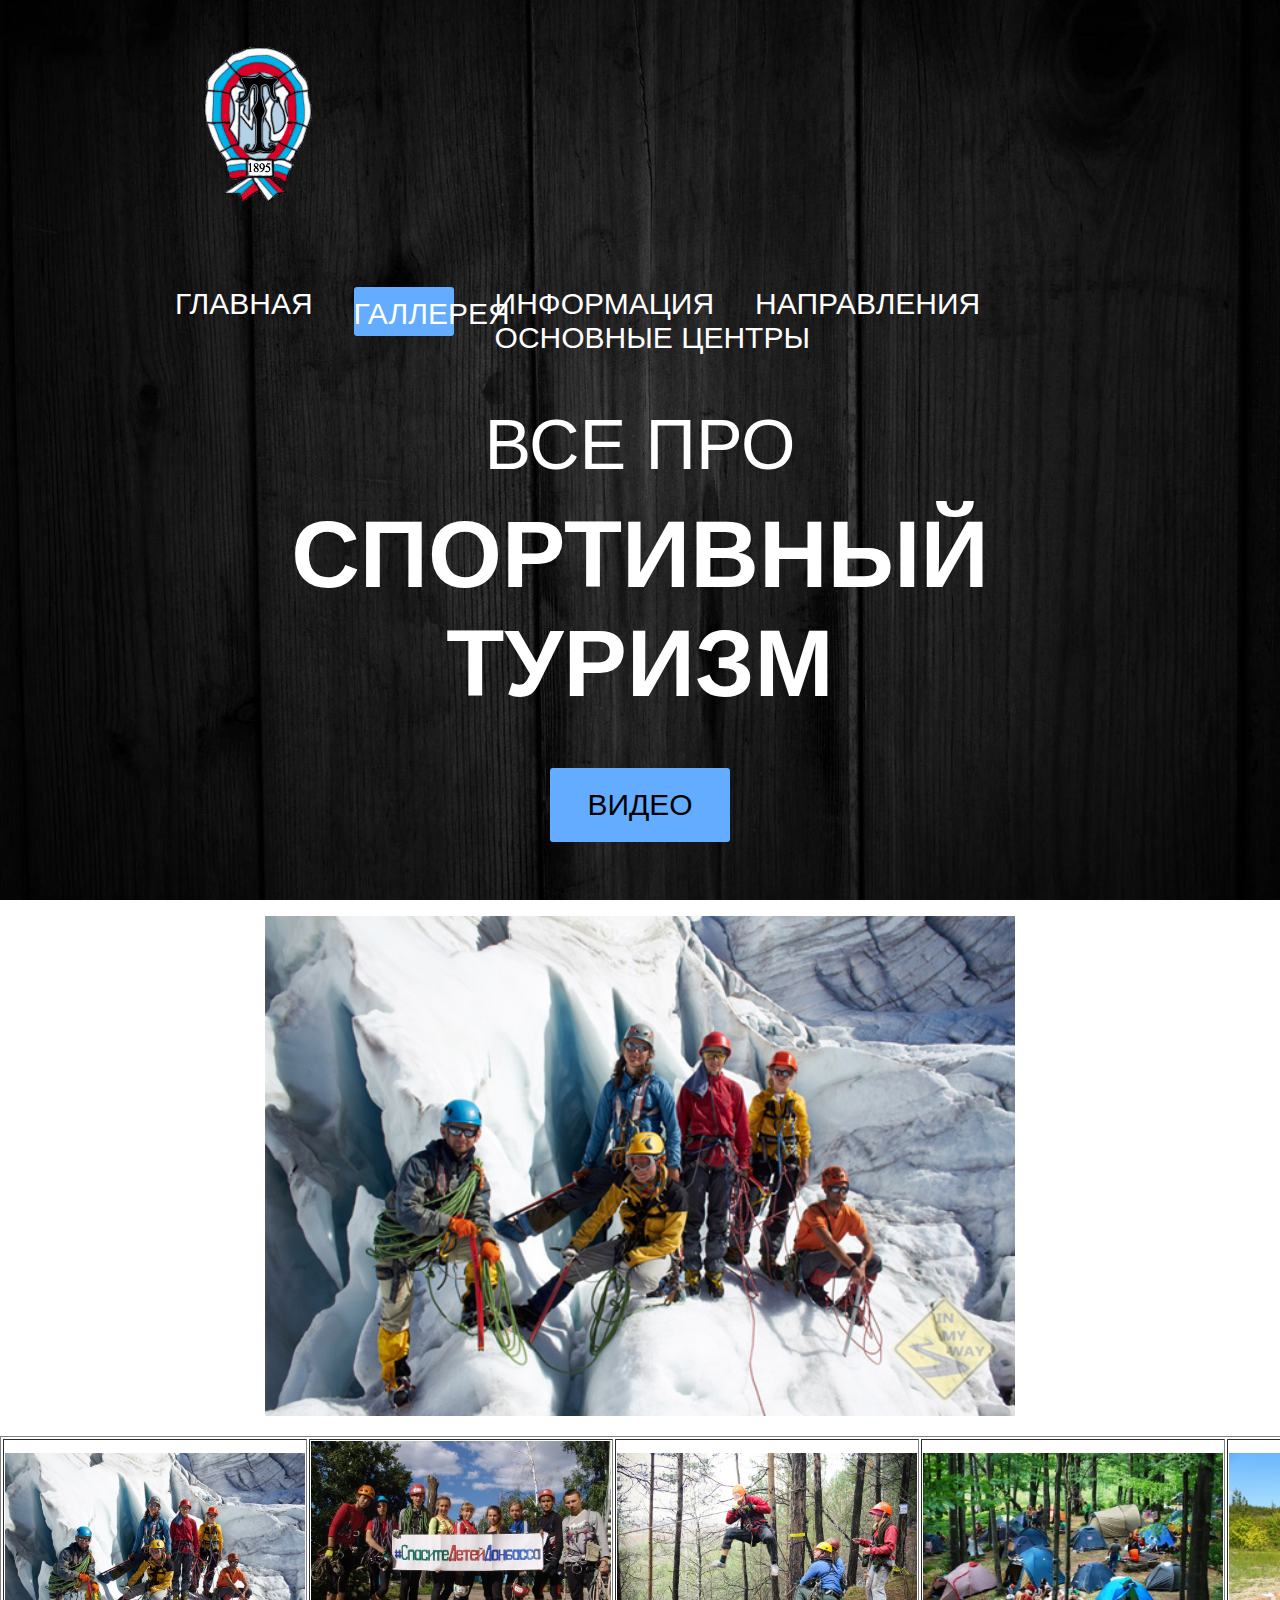
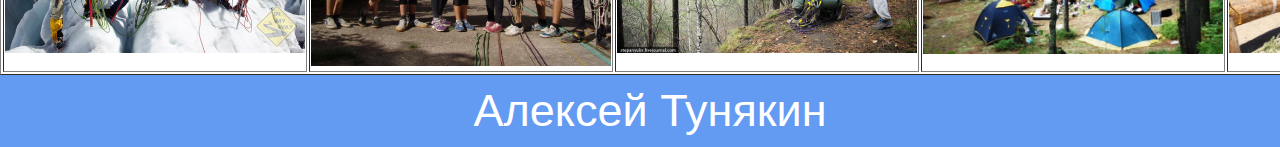
<file: second.html>
<!doctype html>
<html>
<head>
<meta content="text/html; charset=utf-8" http-equiv="Content-Type" />
	<title>Gallery</title>
	<link rel="stylesheet" href="css/main.css">
	<script language = "JavaScript">
  var timer = null;
  var delay = 2000;
  var ar_src = new Array();
  function setBigImageSlide(group) {
    var group = document.getElementById(group);
    var images = group.childNodes;
    var src = new Array();
    var k = 0;
    for (var i = 0; i < images.length; i++) {
      if (images[i] instanceof HTMLImageElement) {
        src[k] = images[i].src;
        k++;
      }
    }
    ar_src = src;
    if (timer != null) clearTimeout(timer);
    imagesSlide(0);
  }
  function imagesSlide(i) {
    var image = document.getElementById("bigimgslide");
    image.src = ar_src[i];
    i++;
    if (i == ar_src.length) i = 0;
    timer = setTimeout("imagesSlide(" + i + ")", delay);
  }
</script>
</head>
<body>

	<header>
		<div class="container">
			<div class="heading clearfix">
			<img src="img/logo2.png" alt="Turism" class="logo">
			<nav>
				<ul class="menu">
					<li>
					<a href="index.html">Главная</a>
					</li>
					<li>
					<a class="buttonchik" href="#">Галлерея </a>
					</li>
					<li>
					<a href="page1.html">Информация </a>
					</li>
					<li>
					<a href="page2.html">Направления</a>
					</li>
					<li>
					<a href="page3.html">Основные центры</a>
				</li>
				</ul>
			</nav>
			</div>
			<div class="titles">
			<div class="titles_first">
			Все про 
			</div>
			<h1>Спортивный туризм</h1>
			</div>
			<a class="button"href="https://www.youtube.com/watch?v=gl1ry8-fm3Y">Видео</a>
		</div>
	</header>
	
	<div>
  <p style = 'text-align: center;'>
    <img id='bigimgslide' src='img/10.jpg' height='500' alt='Главное изображение' />
  </p>
  <table style = 'margin: 0 auto;' border = '1'>
    <tr>
      <td>
        <img src = 'img/10.jpg' width = '300' onclick = 'setBigImageSlide("space")' alt = 'Изображение 1' />
        <div id="space">
          <img src = 'img/10.jpg' width = '100' style="display: none;" alt = 'Изображение 1a' />
          <img src = 'img/10.jpg' width = '100' style="display: none;" alt = 'Изображение 1b' />
          <img src = 'img/10.jpg' width = '100' style="display: none;" alt = 'Изображение 1c' />
        </div>
      </td>
      <td>
        <img src='img/2.jpg' width='300' onclick='setBigImageSlide("flowers")' alt='Изображение 2' />
        <div id="flowers">
          <img src='img/2.jpg' width='100' style="display: none;" alt='Изображение 2a' />
          <img src='img/2.jpg' width='100' style="display: none;" alt='Изображение 2b' />
          <img src='img/2.jpg' width='100' style="display: none;" alt='Изображение 2c' />
        </div>
      </td>
      <td>
          <img src='img/1.jpg' width='300' onclick='setBigImageSlide("watchs")' alt='Изображение 3' />
        <div id="watchs">
          <img src='img/1.jpg' width='100' style="display: none;" alt='Изображение 3a' />
          <img src='img/1.jpg' width='100' style="display: none;" alt='Изображение 3b' />
          <img src='img/1.jpg' width='100' style="display: none;" alt='Изображение 3c' />
        </div>
      </td>
	  <td>
        <img src = 'img/3.jpg' width = '300' onclick = 'setBigImageSlide("cramers")' alt = 'Изображение 4' />
        <div id="cramers">
          <img src = 'img/3.jpg' width = '100' style="display: none;" alt = 'Изображение 4a' />
          <img src = 'img/3.jpg' width = '100' style="display: none;" alt = 'Изображение 4b' />
          <img src = 'img/3.jpg' width = '100' style="display: none;" alt = 'Изображение 4c' />
        </div>
      </td>
	  <td>
        <img src = 'img/2.1.jpg' width = '300' onclick = 'setBigImageSlide("downs")' alt = 'Изображение 5' />
        <div id="downs">
          <img src = 'img/2.1.jpg' width = '100' style="display: none;" alt = 'Изображение 5a' />
          <img src = 'img/2.1.jpg' width = '100' style="display: none;" alt = 'Изображение 5b' />
          <img src = 'img/2.1.jpg' width = '100' style="display: none;" alt = 'Изображение 5c' />
        </div>
      </td>
    </tr>
  </table>
</div>
	
	<footer>
		 <div id="footer">
		 Алексей Тунякин
		</div>
	
	</footer>
</body>
</html>
</file>
<file: css/main.css>
body{
	font-family: Beryozki, sans-serif;
	color: black;
	padding: 0;
	margin: 0;
}
.clearfix:after {
	content:'';
	display: table;
	width:100%;
	clear: both;
	
}
div{
	box-sizing: border-box ;
}
header{
	background: url(../img/9.jpg) no-repeat center top / cover;
	
	height: 100vh;
}
.container{
	width: 930px;
	margin: 0 auto;
}
.logo{
	margin-top: 41px;
	float: left;
}
nav{
	float:right ;
	margin-top: 51px;
}
.menu{

	padding: 0;
	morgin: 0;
	display: block;
	font-size: 30px;
}
.menu li{
	float: left;
	display: block;
	margin-right: 41px;
}
.menu a {
	color:#fff;
	text-decoration: none;
	text-transform: uppercase ;
}
.titles_first{
font-size: 70px;
color: #fff;
text-transform: uppercase;
text-align: center;
margin-top: 50px;
}
h1{
	font-size: 95px;
color: #fff;
text-transform: uppercase;
text-align: center;
margin:15px;
}
.button{
	background: #63acff;
	color: black;
	border-radius:3px;
	display:block;
	width:180px;
	padding: 20px 0px;
	margin:0 auto;
	text-decoration: none;
	text-align: center;
	text-transform: uppercase ;
	font-wight: bold;
	font-size:30px;
	margin-top: 50px;
	
}
.buttonchik{
	background: #63acff;
	border-radius:3px;
	display:block;
	width:100px;
	padding: 10px 0px 5px;
	margin:0 ;
	text-decoration: none;
	text-align: center;
	text-transform: uppercase ;
	font-wight: bold;
	font-size:30px;
	
	
}
.krug{
	margin-top: 150px;
	float: center;
}
.title{
	padding-top: 100px;
}
.title h2{
	font-size: 60px;
	font-weight: bold;
	text-align: center;
	text-transform: uppercase;
	margin: 0;
	
	
}
.title p{
	color:#232426;
	font-size: 45px;
	text-align: center;
	margin-top: 5px;

}
.vid{
	margin-top:50px;
}
.vid_item{
	width:270px;
	float: left;
	text-align:center;
}
.vid_item h3{
	font-size:40px ;
	margin-bottom:5px;
}
.vid_item p{
	color: #232426;
	font-size: 35px;
	line-height: 1em;
}
.vid_item:last-child{
	float: right;
}
.vid_item:nth-child(2){
	margin-left:65px;
}
#vid{padding-bottom:550px ;}
#centry{
	background: #639af2;
	padding-bottom:120px ;
	text-align: center;
}
.works{
	margin-top:15px;
}
.works img: nth-child(2){
	margin-left: 150px;
}
#preim{
	padding-bottom:900px ;
	text-align: center;
}
.prem{
	margin-top:50px;
}
.prem_item{
	
	width:270px;
	float: left;
	text-align:center;
}
.prem_item h3{
	font-size:40px ;
	margin-bottom:5px;
}
.prem_item p{
	color: #232426;
	font-size: 35px;
	line-height: 1em;
}
.prem_item:last-child{
	float: right;
}
.prem_item:nth-child(2){
margin-left:65px;}
.pres{
	margin-top:50px;
}
.pres_item{
	
	width:270px;
	float: left;
	text-align:center;
}
.pres_item h3{
	font-size:40px ;
	margin-bottom:5px;
}
.pres_item p{
	color: #232426;
	font-size: 35px;
	line-height: 1em;
}
.pres_item:last-child{
	float: right;
}
.pres_item:nth-child(2){
margin-left:65px;}
footer{
	text-align: center;
	font-size: 45px;
    left: 0; bottom: 0; /* ����� ������ ���� */
    padding: 10px; /* ���� ������ ������ */
    background: #639af2 ; /* ���� ���� */
    color: #fff; /* ���� ������ */
    width: 100%; /* ������ ���� */
   }

.textinfo p{
	font-size: 45px;
}
.ssl{
font-size: 45px;	
}

.slk{
	font-size: 45px;
	padding: 20px 215px;
}
</file>
